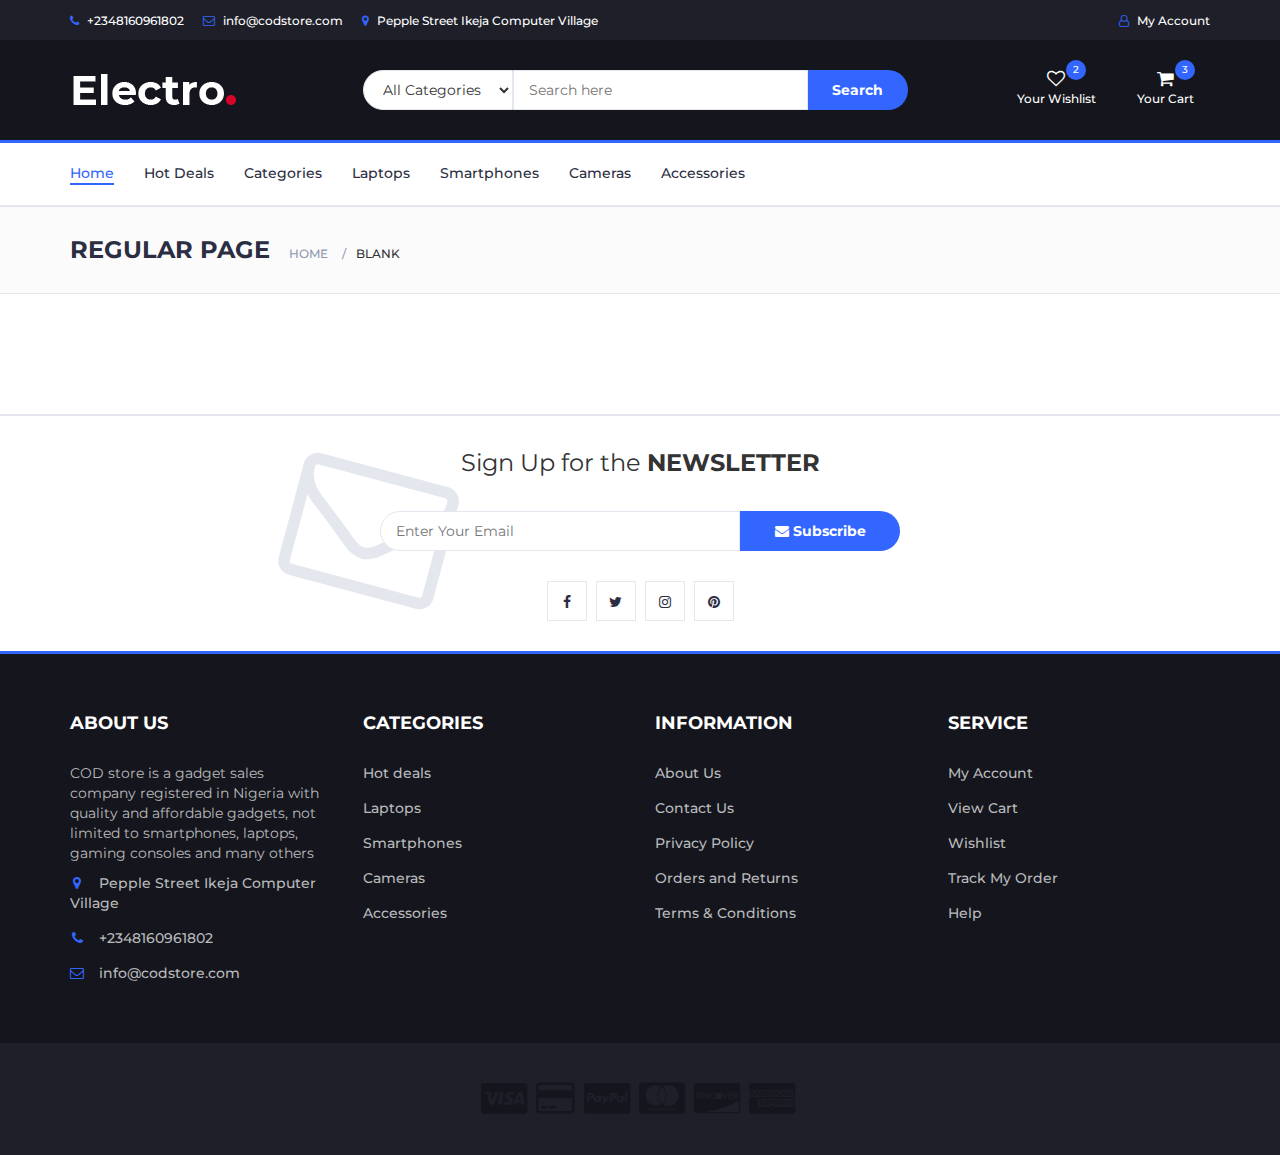
<file: blank.html>
<!DOCTYPE html>
<html lang="en">
	<head>
		<meta charset="utf-8">
		<meta http-equiv="X-UA-Compatible" content="IE=edge">
		<meta name="viewport" content="width=device-width, initial-scale=1">
		 <!-- The above 3 meta tags *must* come first in the head; any other head content must come *after* these tags -->

		<title>COD Store</title>

 		<!-- Google font -->
 		<link href="https://fonts.googleapis.com/css?family=Montserrat:400,500,700" rel="stylesheet">

 		<!-- Bootstrap -->
 		<link type="text/css" rel="stylesheet" href="css/bootstrap.min.css"/>

 		<!-- Slick -->
 		<link type="text/css" rel="stylesheet" href="css/slick.css"/>
 		<link type="text/css" rel="stylesheet" href="css/slick-theme.css"/>

 		<!-- nouislider -->
 		<link type="text/css" rel="stylesheet" href="css/nouislider.min.css"/>

 		<!-- Font Awesome Icon -->
 		<link rel="stylesheet" href="css/font-awesome.min.css">

 		<!-- Custom stlylesheet -->
 		<link type="text/css" rel="stylesheet" href="css/style.css"/>

 		<!-- HTML5 shim and Respond.js for IE8 support of HTML5 elements and media queries -->
 		<!-- WARNING: Respond.js doesn't work if you view the page via file:// -->
 		<!--[if lt IE 9]>
 		  <script src="https://oss.maxcdn.com/html5shiv/3.7.3/html5shiv.min.js"></script>
 		  <script src="https://oss.maxcdn.com/respond/1.4.2/respond.min.js"></script>
 		<![endif]-->

    </head>
	<body>
		<!-- HEADER -->
		<header>
			<!-- TOP HEADER -->
			<div id="top-header">
				<div class="container">
					<ul class="header-links pull-left">
						<li><a href="#"><i class="fa fa-phone"></i> +2348160961802</a></li>
						<li><a href="#"><i class="fa fa-envelope-o"></i> info@codstore.com</a></li>
						<li><a href="#"><i class="fa fa-map-marker"></i> Pepple Street Ikeja Computer Village</a></li>
					</ul>
					<ul class="header-links pull-right">
						<!-- <li><a href="#"><i class="fa fa-dollar"></i># NGN</a></li> -->
						<li><a href="#"><i class="fa fa-user-o"></i> My Account</a></li>
					</ul>
				</div>
			</div>
			<!-- /TOP HEADER -->

			<!-- MAIN HEADER -->
			<div id="header">
				<!-- container -->
				<div class="container">
					<!-- row -->
					<div class="row">
						<!-- LOGO -->
						<div class="col-md-3">
							<div class="header-logo">
								<a href="#" class="logo">
									<img src="./img/logo.png" alt="">
								</a>
							</div>
						</div>
						<!-- /LOGO -->

						<!-- SEARCH BAR -->
						<div class="col-md-6">
							<div class="header-search">
								<form>
									<select class="input-select">
										<option value="0">All Categories</option>
										<option value="1">Used</option>
										<option value="1">Brand New</option>
									</select>
									<input class="input" placeholder="Search here">
									<button class="search-btn">Search</button>
								</form>
							</div>
						</div>
						<!-- /SEARCH BAR -->

						<!-- ACCOUNT -->
						<div class="col-md-3 clearfix">
							<div class="header-ctn">
								<!-- Wishlist -->
								<div>
									<a href="#">
										<i class="fa fa-heart-o"></i>
										<span>Your Wishlist</span>
										<div class="qty">2</div>
									</a>
								</div>
								<!-- /Wishlist -->

								<!-- Cart -->
								<div class="dropdown">
									<a class="dropdown-toggle" data-toggle="dropdown" aria-expanded="true">
										<i class="fa fa-shopping-cart"></i>
										<span>Your Cart</span>
										<div class="qty">3</div>
									</a>
									<div class="cart-dropdown">
										<div class="cart-list">
											<div class="product-widget">
												<div class="product-img">
													<img src="./img/product01.png" alt="">
												</div>
												<div class="product-body">
													<h3 class="product-name"><a href="#">product name goes here</a></h3>
													<h4 class="product-price"><span class="qty">1x</span>#980.00</h4>
												</div>
												<button class="delete"><i class="fa fa-close"></i></button>
											</div>

											<div class="product-widget">
												<div class="product-img">
													<img src="./img/product02.png" alt="">
												</div>
												<div class="product-body">
													<h3 class="product-name"><a href="#">product name goes here</a></h3>
													<h4 class="product-price"><span class="qty">3x</span>#980.00</h4>
												</div>
												<button class="delete"><i class="fa fa-close"></i></button>
											</div>
										</div>
										<div class="cart-summary">
											<small>3 Item(s) selected</small>
											<h5>SUBTOTAL: #2940.00</h5>
										</div>
										<div class="cart-btns">
											<a href="#">View Cart</a>
											<a href="checkout.html">Checkout  <i class="fa fa-arrow-circle-right"></i></a>
										</div>
									</div>
								</div>
								<!-- /Cart -->

								<!-- Menu Toogle -->
								<div class="menu-toggle">
									<a href="#">
										<i class="fa fa-bars"></i>
										<span>Menu</span>
									</a>
								</div>
								<!-- /Menu Toogle -->
							</div>
						</div>
						<!-- /ACCOUNT -->
					</div>
					<!-- row -->
				</div>
				<!-- container -->
			</div>
			<!-- /MAIN HEADER -->
		</header>
		<!-- /HEADER -->

		<!-- NAVIGATION -->
		<nav id="navigation">
			<!-- container -->
			<div class="container">
				<!-- responsive-nav -->
				<div id="responsive-nav">
					<!-- NAV -->
					<ul class="main-nav nav navbar-nav">
						<li class="active"><a href="#">Home</a></li>
						<li><a href="#">Hot Deals</a></li>
						<li><a href="#">Categories</a></li>
						<li><a href="#">Laptops</a></li>
						<li><a href="#">Smartphones</a></li>
						<li><a href="#">Cameras</a></li>
						<li><a href="#">Accessories</a></li>
					</ul>
					<!-- /NAV -->
				</div>
				<!-- /responsive-nav -->
			</div>
			<!-- /container -->
		</nav>
		<!-- /NAVIGATION -->

		<!-- BREADCRUMB -->
		<div id="breadcrumb" class="section">
			<!-- container -->
			<div class="container">
				<!-- row -->
				<div class="row">
					<div class="col-md-12">
						<h3 class="breadcrumb-header">Regular Page</h3>
						<ul class="breadcrumb-tree">
							<li><a href="#">Home</a></li>
							<li class="active">Blank</li>
						</ul>
					</div>
				</div>
				<!-- /row -->
			</div>
			<!-- /container -->
		</div>
		<!-- /BREADCRUMB -->

		<!-- SECTION -->
		<div class="section">
			<!-- container -->
			<div class="container">
				<!-- row -->
				<div class="row">
				</div>
				<!-- /row -->
			</div>
			<!-- /container -->
		</div>
		<!-- /SECTION -->

		<!-- NEWSLETTER -->
		<div id="newsletter" class="section">
			<!-- container -->
			<div class="container">
				<!-- row -->
				<div class="row">
					<div class="col-md-12">
						<div class="newsletter">
							<p>Sign Up for the <strong>NEWSLETTER</strong></p>
							<form>
								<input class="input" type="email" placeholder="Enter Your Email">
								<button class="newsletter-btn"><i class="fa fa-envelope"></i> Subscribe</button>
							</form>
							<ul class="newsletter-follow">
								<li>
									<a href="#"><i class="fa fa-facebook"></i></a>
								</li>
								<li>
									<a href="#"><i class="fa fa-twitter"></i></a>
								</li>
								<li>
									<a href="#"><i class="fa fa-instagram"></i></a>
								</li>
								<li>
									<a href="#"><i class="fa fa-pinterest"></i></a>
								</li>
							</ul>
						</div>
					</div>
				</div>
				<!-- /row -->
			</div>
			<!-- /container -->
		</div>
		<!-- /NEWSLETTER -->

		<!-- FOOTER -->
		<footer id="footer">
			<!-- top footer -->
			<div class="section">
				<!-- container -->
				<div class="container">
					<!-- row -->
					<div class="row">
						<div class="col-md-3 col-xs-6">
							<div class="footer">
								<h3 class="footer-title">About Us</h3>
								<p>COD store is a gadget sales company registered in Nigeria with quality and affordable gadgets, not limited to smartphones, laptops, gaming consoles and many others</p>
								<ul class="footer-links">
									<li><a href="#"><i class="fa fa-map-marker"></i>Pepple Street Ikeja Computer Village</a></li>
									<li><a href="#"><i class="fa fa-phone"></i>+2348160961802</a></li>
									<li><a href="#"><i class="fa fa-envelope-o"></i>info@codstore.com</a></li>
								</ul>
							</div>
						</div>

						<div class="col-md-3 col-xs-6">
							<div class="footer">
								<h3 class="footer-title">Categories</h3>
								<ul class="footer-links">
									<li><a href="#">Hot deals</a></li>
									<li><a href="#">Laptops</a></li>
									<li><a href="#">Smartphones</a></li>
									<li><a href="#">Cameras</a></li>
									<li><a href="#">Accessories</a></li>
								</ul>
							</div>
						</div>

						<div class="clearfix visible-xs"></div>

						<div class="col-md-3 col-xs-6">
							<div class="footer">
								<h3 class="footer-title">Information</h3>
								<ul class="footer-links">
									<li><a href="#">About Us</a></li>
									<li><a href="#">Contact Us</a></li>
									<li><a href="#">Privacy Policy</a></li>
									<li><a href="#">Orders and Returns</a></li>
									<li><a href="#">Terms & Conditions</a></li>
								</ul>
							</div>
						</div>

						<div class="col-md-3 col-xs-6">
							<div class="footer">
								<h3 class="footer-title">Service</h3>
								<ul class="footer-links">
									<li><a href="#">My Account</a></li>
									<li><a href="#">View Cart</a></li>
									<li><a href="#">Wishlist</a></li>
									<li><a href="#">Track My Order</a></li>
									<li><a href="#">Help</a></li>
								</ul>
							</div>
						</div>
					</div>
					<!-- /row -->
				</div>
				<!-- /container -->
			</div>
			<!-- /top footer -->

			<!-- bottom footer -->
			<div id="bottom-footer" class="section">
				<div class="container">
					<!-- row -->
					<div class="row">
						<div class="col-md-12 text-center">
							<ul class="footer-payments">
								<li><a href="#"><i class="fa fa-cc-visa"></i></a></li>
								<li><a href="#"><i class="fa fa-credit-card"></i></a></li>
								<li><a href="#"><i class="fa fa-cc-paypal"></i></a></li>
								<li><a href="#"><i class="fa fa-cc-mastercard"></i></a></li>
								<li><a href="#"><i class="fa fa-cc-discover"></i></a></li>
								<li><a href="#"><i class="fa fa-cc-amex"></i></a></li>
							</ul>
							<!-- <span class="copyright">
								 <a target="_blank" href="https://www.templateshub.net">Templates Hub</a>
							</span> -->
						</div>
					</div>
						<!-- /row -->
				</div>
				<!-- /container -->
			</div>
			<!-- /bottom footer -->
		</footer>
		<!-- /FOOTER -->

		<!-- jQuery Plugins -->
		<script src="js/jquery.min.js"></script>
		<script src="js/bootstrap.min.js"></script>
		<script src="js/slick.min.js"></script>
		<script src="js/nouislider.min.js"></script>
		<script src="js/jquery.zoom.min.js"></script>
		<script src="js/main.js"></script>

	</body>
</html>
</file>
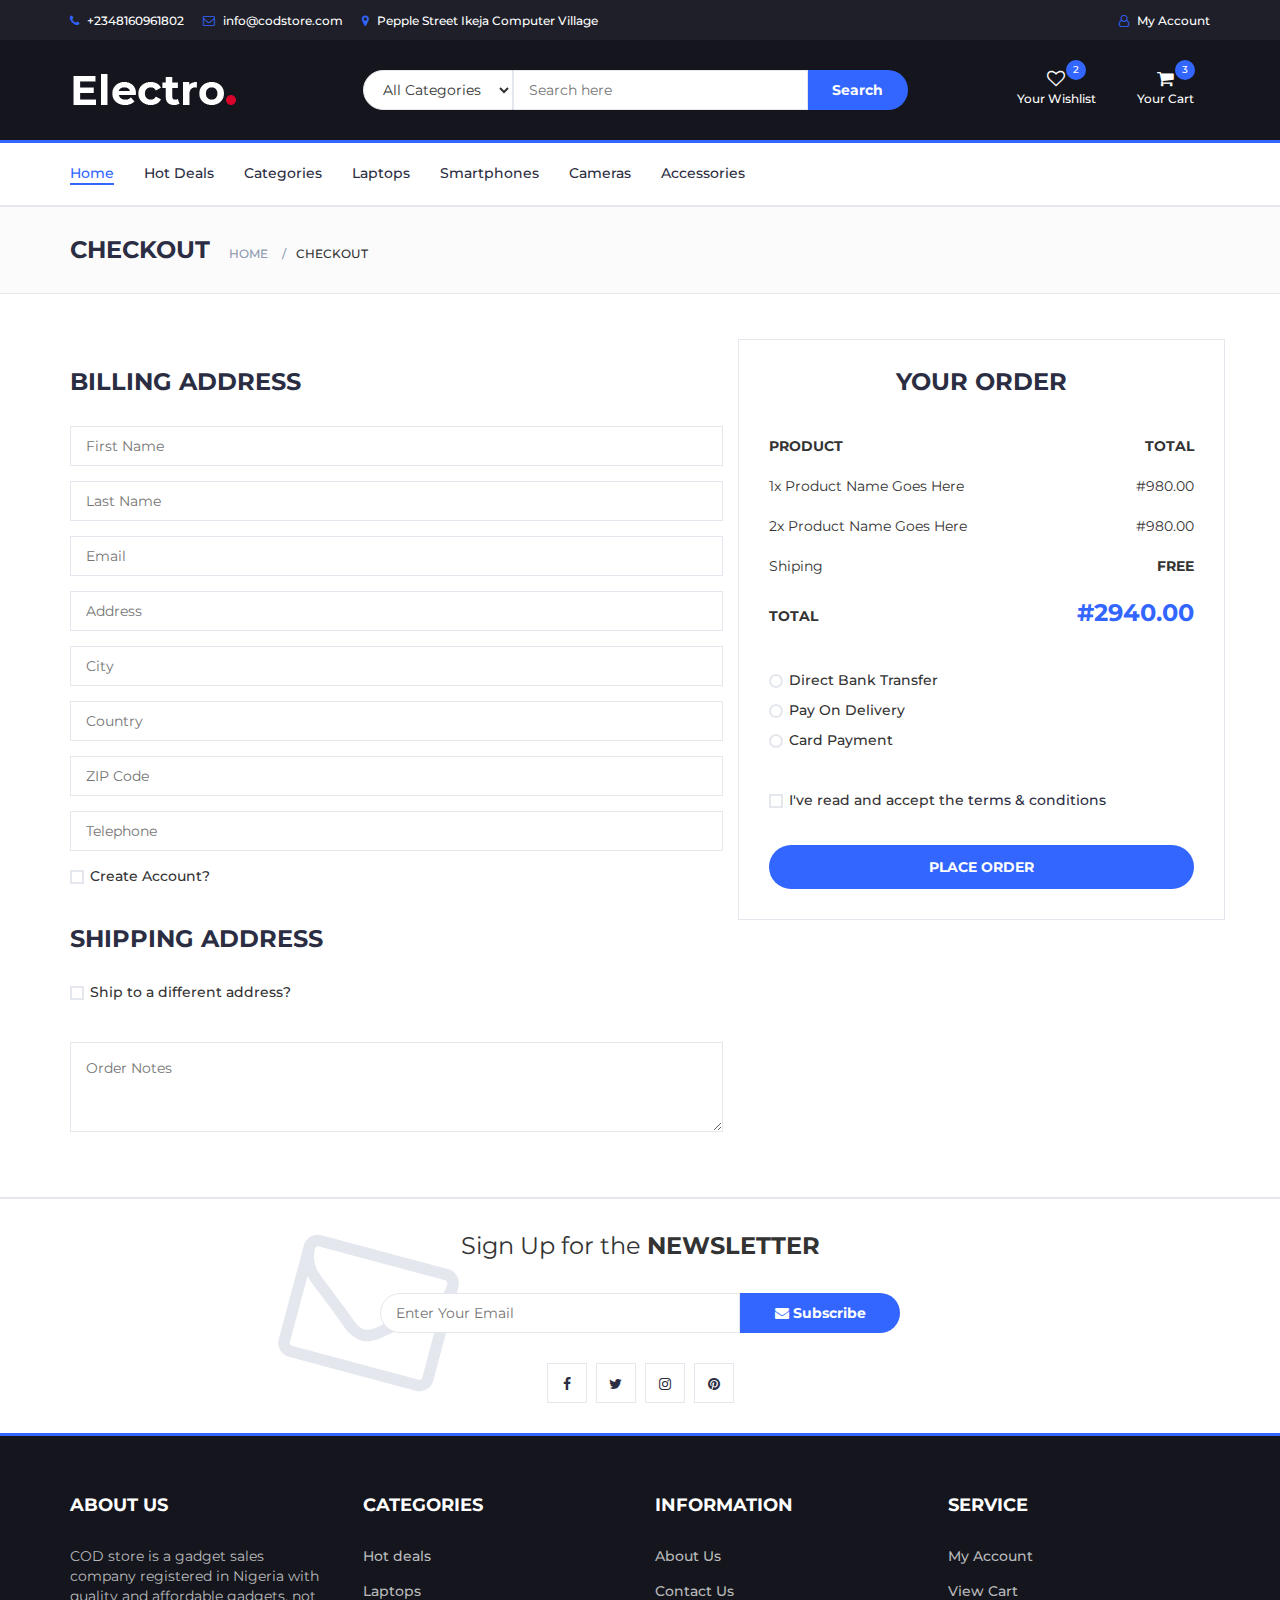
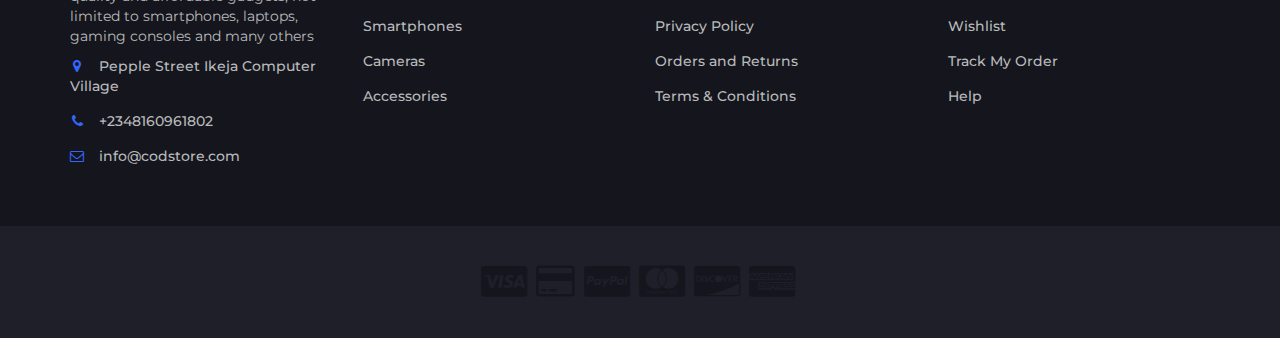
<file: checkout.html>
<!DOCTYPE html>
<html lang="en">
	<head>
		<meta charset="utf-8">
		<meta http-equiv="X-UA-Compatible" content="IE=edge">
		<meta name="viewport" content="width=device-width, initial-scale=1">
		 <!-- The above 3 meta tags *must* come first in the head; any other head content must come *after* these tags -->

		<title>COD Store</title>

 		<!-- Google font -->
 		<link href="https://fonts.googleapis.com/css?family=Montserrat:400,500,700" rel="stylesheet">

 		<!-- Bootstrap -->
 		<link type="text/css" rel="stylesheet" href="css/bootstrap.min.css"/>

 		<!-- Slick -->
 		<link type="text/css" rel="stylesheet" href="css/slick.css"/>
 		<link type="text/css" rel="stylesheet" href="css/slick-theme.css"/>

 		<!-- nouislider -->
 		<link type="text/css" rel="stylesheet" href="css/nouislider.min.css"/>

 		<!-- Font Awesome Icon -->
 		<link rel="stylesheet" href="css/font-awesome.min.css">

 		<!-- Custom stlylesheet -->
 		<link type="text/css" rel="stylesheet" href="css/style.css"/>

		<!-- HTML5 shim and Respond.js for IE8 support of HTML5 elements and media queries -->
		<!-- WARNING: Respond.js doesn't work if you view the page via file:// -->
		<!--[if lt IE 9]>
		  <script src="https://oss.maxcdn.com/html5shiv/3.7.3/html5shiv.min.js"></script>
		  <script src="https://oss.maxcdn.com/respond/1.4.2/respond.min.js"></script>
		<![endif]-->

    </head>
	<body>
		<!-- HEADER -->
		<header>
			<!-- TOP HEADER -->
			<div id="top-header">
				<div class="container">
					<ul class="header-links pull-left">
						<li><a href="#"><i class="fa fa-phone"></i> +2348160961802</a></li>
						<li><a href="#"><i class="fa fa-envelope-o"></i> info@codstore.com</a></li>
						<li><a href="#"><i class="fa fa-map-marker"></i> Pepple Street Ikeja Computer Village</a></li>
					</ul>
					<ul class="header-links pull-right">
						<!-- <li><a href="#"><i class="fa fa-dollar"></i># NGN</a></li> -->
						<li><a href="#"><i class="fa fa-user-o"></i> My Account</a></li>
					</ul>
				</div>
			</div>
			<!-- /TOP HEADER -->

			<!-- MAIN HEADER -->
			<div id="header">
				<!-- container -->
				<div class="container">
					<!-- row -->
					<div class="row">
						<!-- LOGO -->
						<div class="col-md-3">
							<div class="header-logo">
								<a href="#" class="logo">
									<img src="./img/logo.png" alt="">
								</a>
							</div>
						</div>
						<!-- /LOGO -->

						<!-- SEARCH BAR -->
						<div class="col-md-6">
							<div class="header-search">
								<form>
									<select class="input-select">
										<option value="0">All Categories</option>
										<option value="1">Used</option>
										<option value="1">Brand New</option>
									</select>
									<input class="input" placeholder="Search here">
									<button class="search-btn">Search</button>
								</form>
							</div>
						</div>
						<!-- /SEARCH BAR -->

						<!-- ACCOUNT -->
						<div class="col-md-3 clearfix">
							<div class="header-ctn">
								<!-- Wishlist -->
								<div>
									<a href="#">
										<i class="fa fa-heart-o"></i>
										<span>Your Wishlist</span>
										<div class="qty">2</div>
									</a>
								</div>
								<!-- /Wishlist -->

								<!-- Cart -->
								<div class="dropdown">
									<a class="dropdown-toggle" data-toggle="dropdown" aria-expanded="true">
										<i class="fa fa-shopping-cart"></i>
										<span>Your Cart</span>
										<div class="qty">3</div>
									</a>
									<div class="cart-dropdown">
										<div class="cart-list">
											<div class="product-widget">
												<div class="product-img">
													<img src="./img/product01.png" alt="">
												</div>
												<div class="product-body">
													<h3 class="product-name"><a href="#">product name goes here</a></h3>
													<h4 class="product-price"><span class="qty">1x</span>#980.00</h4>
												</div>
												<button class="delete"><i class="fa fa-close"></i></button>
											</div>

											<div class="product-widget">
												<div class="product-img">
													<img src="./img/product02.png" alt="">
												</div>
												<div class="product-body">
													<h3 class="product-name"><a href="#">product name goes here</a></h3>
													<h4 class="product-price"><span class="qty">3x</span>#980.00</h4>
												</div>
												<button class="delete"><i class="fa fa-close"></i></button>
											</div>
										</div>
										<div class="cart-summary">
											<small>3 Item(s) selected</small>
											<h5>SUBTOTAL: #2940.00</h5>
										</div>
										<div class="cart-btns">
											<a href="#">View Cart</a>
											<a href="checkout.html">Checkout  <i class="fa fa-arrow-circle-right"></i></a>
										</div>
									</div>
								</div>
								<!-- /Cart -->

								<!-- Menu Toogle -->
								<div class="menu-toggle">
									<a href="#">
										<i class="fa fa-bars"></i>
										<span>Menu</span>
									</a>
								</div>
								<!-- /Menu Toogle -->
							</div>
						</div>
						<!-- /ACCOUNT -->
					</div>
					<!-- row -->
				</div>
				<!-- container -->
			</div>
			<!-- /MAIN HEADER -->
		</header>
		<!-- /HEADER -->

		<!-- NAVIGATION -->
		<nav id="navigation">
			<!-- container -->
			<div class="container">
				<!-- responsive-nav -->
				<div id="responsive-nav">
					<!-- NAV -->
					<ul class="main-nav nav navbar-nav">
						<li class="active"><a href="#">Home</a></li>
						<li><a href="#">Hot Deals</a></li>
						<li><a href="#">Categories</a></li>
						<li><a href="#">Laptops</a></li>
						<li><a href="#">Smartphones</a></li>
						<li><a href="#">Cameras</a></li>
						<li><a href="#">Accessories</a></li>
					</ul>
					<!-- /NAV -->
				</div>
				<!-- /responsive-nav -->
			</div>
			<!-- /container -->
		</nav>
		<!-- /NAVIGATION -->

		<!-- BREADCRUMB -->
		<div id="breadcrumb" class="section">
			<!-- container -->
			<div class="container">
				<!-- row -->
				<div class="row">
					<div class="col-md-12">
						<h3 class="breadcrumb-header">Checkout</h3>
						<ul class="breadcrumb-tree">
							<li><a href="index.html">Home</a></li>
							<li class="active">Checkout</li>
						</ul>
					</div>
				</div>
				<!-- /row -->
			</div>
			<!-- /container -->
		</div>
		<!-- /BREADCRUMB -->

		<!-- SECTION -->
		<div class="section">
			<!-- container -->
			<div class="container">
				<!-- row -->
				<div class="row">

					<div class="col-md-7">
						<!-- Billing Details -->
						<div class="billing-details">
							<div class="section-title">
								<h3 class="title">Billing address</h3>
							</div>
							<div class="form-group">
								<input class="input" type="text" name="first-name" placeholder="First Name">
							</div>
							<div class="form-group">
								<input class="input" type="text" name="last-name" placeholder="Last Name">
							</div>
							<div class="form-group">
								<input class="input" type="email" name="email" placeholder="Email">
							</div>
							<div class="form-group">
								<input class="input" type="text" name="address" placeholder="Address">
							</div>
							<div class="form-group">
								<input class="input" type="text" name="city" placeholder="City">
							</div>
							<div class="form-group">
								<input class="input" type="text" name="country" placeholder="Country">
							</div>
							<div class="form-group">
								<input class="input" type="text" name="zip-code" placeholder="ZIP Code">
							</div>
							<div class="form-group">
								<input class="input" type="tel" name="tel" placeholder="Telephone">
							</div>
							<div class="form-group">
								<div class="input-checkbox">
									<input type="checkbox" id="create-account">
									<label for="create-account">
										<span></span>
										Create Account?
									</label>
									<div class="caption">
										<p>Lorem ipsum dolor sit amet, consectetur adipisicing elit, sed do eiusmod tempor incididunt.</p>
										<input class="input" type="password" name="password" placeholder="Enter Your Password">
									</div>
								</div>
							</div>
						</div>
						<!-- /Billing Details -->

						<!-- Shiping Details -->
						<div class="shiping-details">
							<div class="section-title">
								<h3 class="title">Shipping address</h3>
							</div>
							<div class="input-checkbox">
								<input type="checkbox" id="shiping-address">
								<label for="shiping-address">
									<span></span>
									Ship to a different address?
								</label>
								<div class="caption">
									<div class="form-group">
										<input class="input" type="text" name="first-name" placeholder="First Name">
									</div>
									<div class="form-group">
										<input class="input" type="text" name="last-name" placeholder="Last Name">
									</div>
									<div class="form-group">
										<input class="input" type="email" name="email" placeholder="Email">
									</div>
									<div class="form-group">
										<input class="input" type="text" name="address" placeholder="Address">
									</div>
									<div class="form-group">
										<input class="input" type="text" name="city" placeholder="City">
									</div>
									<div class="form-group">
										<input class="input" type="text" name="country" placeholder="Country">
									</div>
									<div class="form-group">
										<input class="input" type="text" name="zip-code" placeholder="ZIP Code">
									</div>
									<div class="form-group">
										<input class="input" type="tel" name="tel" placeholder="Telephone">
									</div>
								</div>
							</div>
						</div>
						<!-- /Shiping Details -->

						<!-- Order notes -->
						<div class="order-notes">
							<textarea class="input" placeholder="Order Notes"></textarea>
						</div>
						<!-- /Order notes -->
					</div>

					<!-- Order Details -->
					<div class="col-md-5 order-details">
						<div class="section-title text-center">
							<h3 class="title">Your Order</h3>
						</div>
						<div class="order-summary">
							<div class="order-col">
								<div><strong>PRODUCT</strong></div>
								<div><strong>TOTAL</strong></div>
							</div>
							<div class="order-products">
								<div class="order-col">
									<div>1x Product Name Goes Here</div>
									<div>#980.00</div>
								</div>
								<div class="order-col">
									<div>2x Product Name Goes Here</div>
									<div>#980.00</div>
								</div>
							</div>
							<div class="order-col">
								<div>Shiping</div>
								<div><strong>FREE</strong></div>
							</div>
							<div class="order-col">
								<div><strong>TOTAL</strong></div>
								<div><strong class="order-total">#2940.00</strong></div>
							</div>
						</div>
						<div class="payment-method">
							<div class="input-radio">
								<input type="radio" name="payment" id="payment-1">
								<label for="payment-1">
									<span></span>
									Direct Bank Transfer
								</label>
								<div class="caption">
									<p>FCMB</p>
									<p>LALA TECH</p>
									<p>9668443029</p>
								</div>
							</div>
							<div class="input-radio">
								<input type="radio" name="payment" id="payment-2">
								<label for="payment-2">
									<span></span>
									Pay On Delivery
								</label>
								<div class="caption">
									<p>FCMB</p>
									<p>LALA TECH</p>
									<p>9668443029</p>
								</div>
							</div>
							<div class="input-radio">
								<input type="radio" name="payment" id="payment-3">
								<label for="payment-3">
									<span></span>
									Card Payment
								</label>
								<div class="caption">
									<p>Your card is safe and secure for payment on our platform, as we don't store your card informations, our gateway partners are highly secured</p>
								</div>
							</div>
						</div>
						<div class="input-checkbox">
							<input type="checkbox" id="terms">
							<label for="terms">
								<span></span>
								I've read and accept the <a href="#">terms & conditions</a>
							</label>
						</div>
						<a href="#" class="primary-btn order-submit">Place order</a>
					</div>
					<!-- /Order Details -->
				</div>
				<!-- /row -->
			</div>
			<!-- /container -->
		</div>
		<!-- /SECTION -->

		<!-- NEWSLETTER -->
		<div id="newsletter" class="section">
			<!-- container -->
			<div class="container">
				<!-- row -->
				<div class="row">
					<div class="col-md-12">
						<div class="newsletter">
							<p>Sign Up for the <strong>NEWSLETTER</strong></p>
							<form>
								<input class="input" type="email" placeholder="Enter Your Email">
								<button class="newsletter-btn"><i class="fa fa-envelope"></i> Subscribe</button>
							</form>
							<ul class="newsletter-follow">
								<li>
									<a href="#"><i class="fa fa-facebook"></i></a>
								</li>
								<li>
									<a href="#"><i class="fa fa-twitter"></i></a>
								</li>
								<li>
									<a href="#"><i class="fa fa-instagram"></i></a>
								</li>
								<li>
									<a href="#"><i class="fa fa-pinterest"></i></a>
								</li>
							</ul>
						</div>
					</div>
				</div>
				<!-- /row -->
			</div>
			<!-- /container -->
		</div>
		<!-- /NEWSLETTER -->

		<!-- FOOTER -->
		<footer id="footer">
			<!-- top footer -->
			<div class="section">
				<!-- container -->
				<div class="container">
					<!-- row -->
					<div class="row">
						<div class="col-md-3 col-xs-6">
							<div class="footer">
								<h3 class="footer-title">About Us</h3>
								<p>COD store is a gadget sales company registered in Nigeria with quality and affordable gadgets, not limited to smartphones, laptops, gaming consoles and many others</p>
								<ul class="footer-links">
									<li><a href="#"><i class="fa fa-map-marker"></i>Pepple Street Ikeja Computer Village</a></li>
									<li><a href="#"><i class="fa fa-phone"></i>+2348160961802</a></li>
									<li><a href="#"><i class="fa fa-envelope-o"></i>info@codstore.com</a></li>
								</ul>
							</div>
						</div>

						<div class="col-md-3 col-xs-6">
							<div class="footer">
								<h3 class="footer-title">Categories</h3>
								<ul class="footer-links">
									<li><a href="#">Hot deals</a></li>
									<li><a href="#">Laptops</a></li>
									<li><a href="#">Smartphones</a></li>
									<li><a href="#">Cameras</a></li>
									<li><a href="#">Accessories</a></li>
								</ul>
							</div>
						</div>

						<div class="clearfix visible-xs"></div>

						<div class="col-md-3 col-xs-6">
							<div class="footer">
								<h3 class="footer-title">Information</h3>
								<ul class="footer-links">
									<li><a href="#">About Us</a></li>
									<li><a href="#">Contact Us</a></li>
									<li><a href="#">Privacy Policy</a></li>
									<li><a href="#">Orders and Returns</a></li>
									<li><a href="#">Terms & Conditions</a></li>
								</ul>
							</div>
						</div>

						<div class="col-md-3 col-xs-6">
							<div class="footer">
								<h3 class="footer-title">Service</h3>
								<ul class="footer-links">
									<li><a href="#">My Account</a></li>
									<li><a href="#">View Cart</a></li>
									<li><a href="#">Wishlist</a></li>
									<li><a href="#">Track My Order</a></li>
									<li><a href="#">Help</a></li>
								</ul>
							</div>
						</div>
					</div>
					<!-- /row -->
				</div>
				<!-- /container -->
			</div>
			<!-- /top footer -->

			<!-- bottom footer -->
			<div id="bottom-footer" class="section">
				<div class="container">
					<!-- row -->
					<div class="row">
						<div class="col-md-12 text-center">
							<ul class="footer-payments">
								<li><a href="#"><i class="fa fa-cc-visa"></i></a></li>
								<li><a href="#"><i class="fa fa-credit-card"></i></a></li>
								<li><a href="#"><i class="fa fa-cc-paypal"></i></a></li>
								<li><a href="#"><i class="fa fa-cc-mastercard"></i></a></li>
								<li><a href="#"><i class="fa fa-cc-discover"></i></a></li>
								<li><a href="#"><i class="fa fa-cc-amex"></i></a></li>
							</ul>
							<!-- <span class="copyright">
								 <a target="_blank" href="https://www.templateshub.net">Templates Hub</a>
							</span> -->
						</div>
					</div>
						<!-- /row -->
				</div>
				<!-- /container -->
			</div>
			<!-- /bottom footer -->
		</footer>
		<!-- /FOOTER -->

		<!-- jQuery Plugins -->
		<script src="js/jquery.min.js"></script>
		<script src="js/bootstrap.min.js"></script>
		<script src="js/slick.min.js"></script>
		<script src="js/nouislider.min.js"></script>
		<script src="js/jquery.zoom.min.js"></script>
		<script src="js/main.js"></script>

	</body>
</html>
</file>
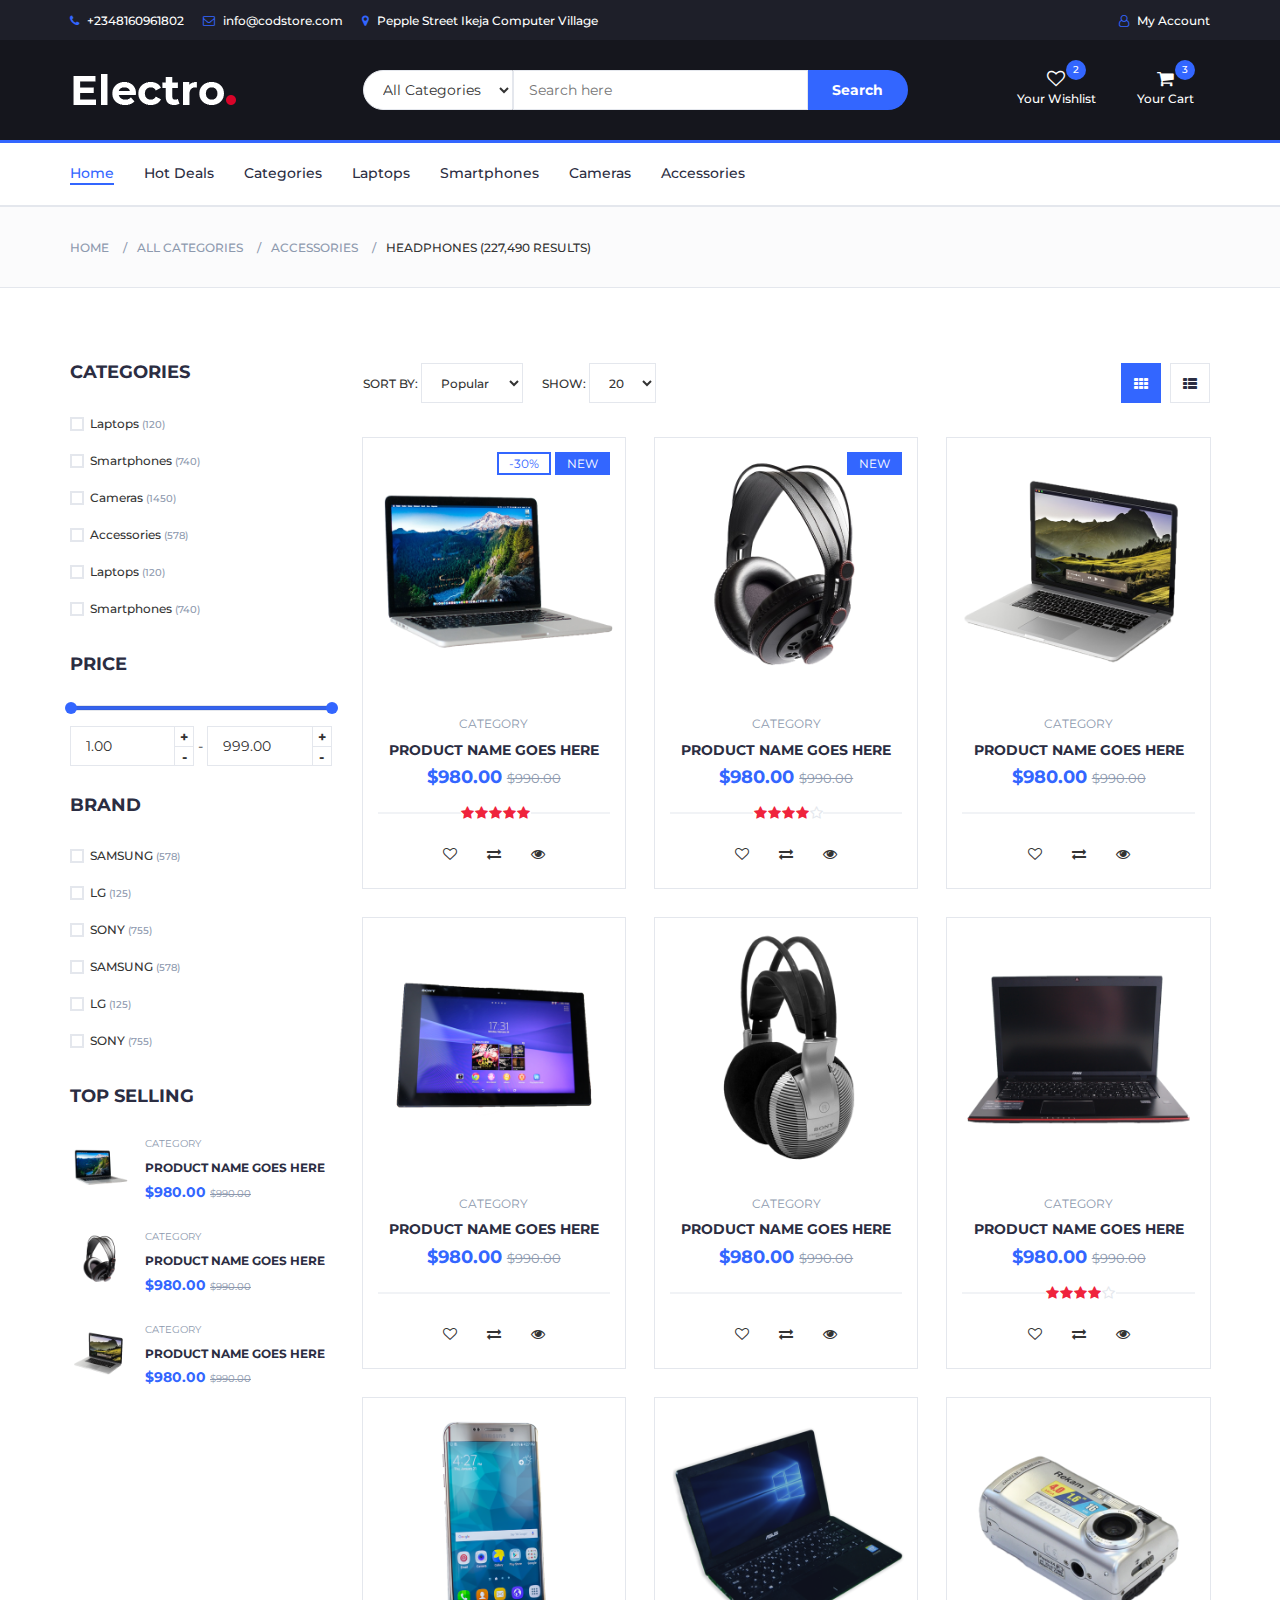
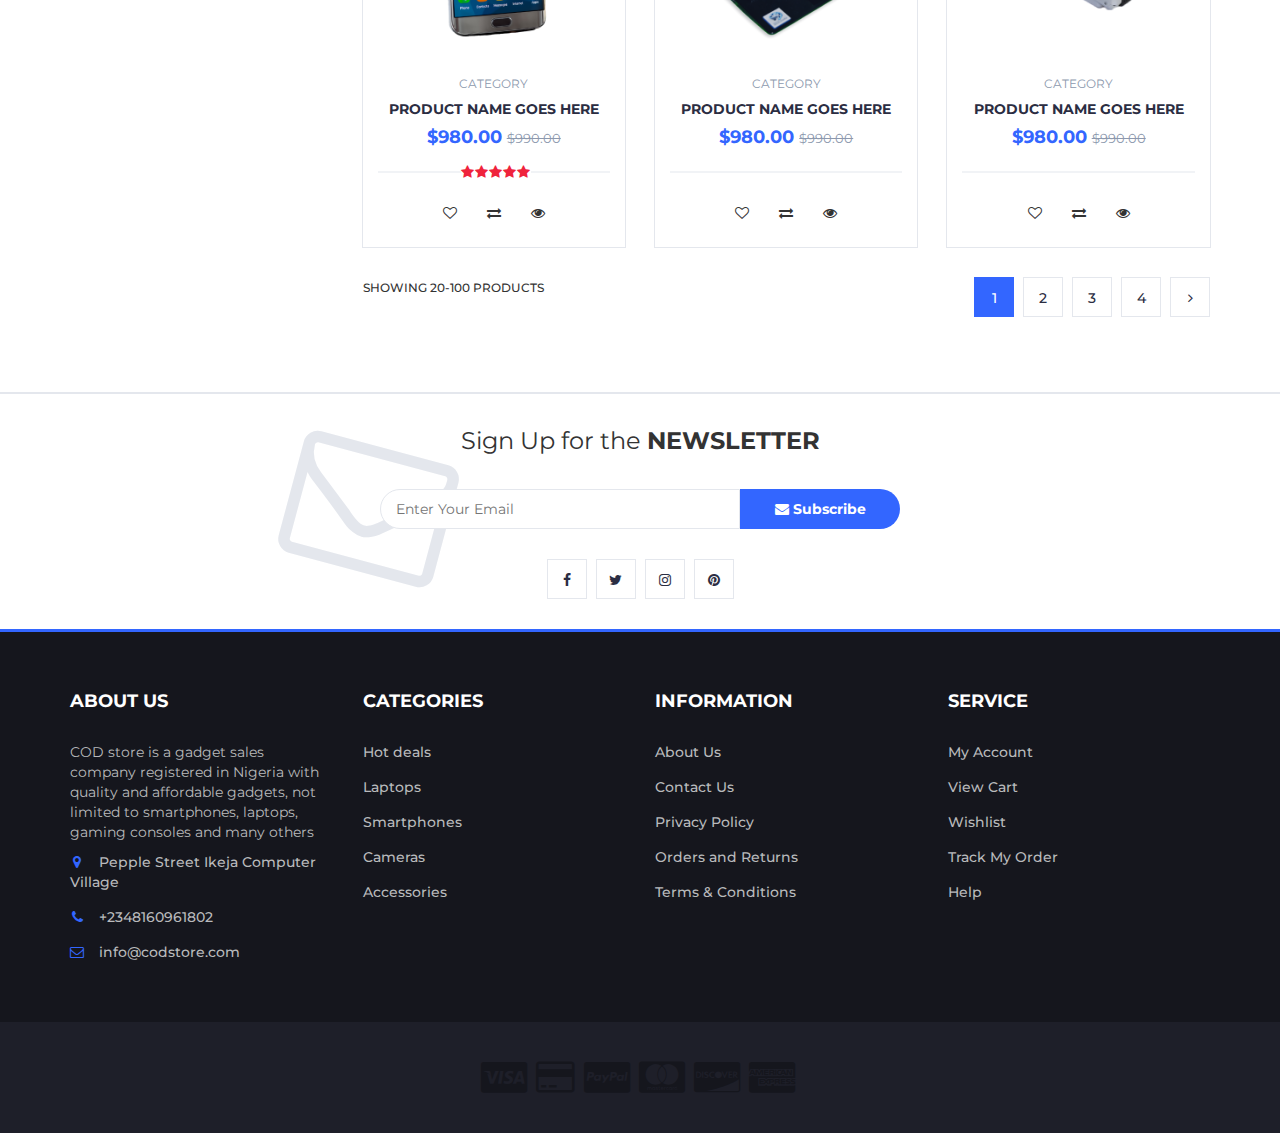
<file: store.html>
<!DOCTYPE html>
<html lang="en">
	<head>
		<meta charset="utf-8">
		<meta http-equiv="X-UA-Compatible" content="IE=edge">
		<meta name="viewport" content="width=device-width, initial-scale=1">
		 <!-- The above 3 meta tags *must* come first in the head; any other head content must come *after* these tags -->

		<title>COD Store</title>

 		<!-- Google font -->
 		<link href="https://fonts.googleapis.com/css?family=Montserrat:400,500,700" rel="stylesheet">

 		<!-- Bootstrap -->
 		<link type="text/css" rel="stylesheet" href="css/bootstrap.min.css"/>

 		<!-- Slick -->
 		<link type="text/css" rel="stylesheet" href="css/slick.css"/>
 		<link type="text/css" rel="stylesheet" href="css/slick-theme.css"/>

 		<!-- nouislider -->
 		<link type="text/css" rel="stylesheet" href="css/nouislider.min.css"/>

 		<!-- Font Awesome Icon -->
 		<link rel="stylesheet" href="css/font-awesome.min.css">

 		<!-- Custom stlylesheet -->
 		<link type="text/css" rel="stylesheet" href="css/style.css"/>

		<!-- HTML5 shim and Respond.js for IE8 support of HTML5 elements and media queries -->
		<!-- WARNING: Respond.js doesn't work if you view the page via file:// -->
		<!--[if lt IE 9]>
		  <script src="https://oss.maxcdn.com/html5shiv/3.7.3/html5shiv.min.js"></script>
		  <script src="https://oss.maxcdn.com/respond/1.4.2/respond.min.js"></script>
		<![endif]-->

    </head>
	<body>
		<!-- HEADER -->
		<header>
			<!-- TOP HEADER -->
			<div id="top-header">
				<div class="container">
					<ul class="header-links pull-left">
						<li><a href="#"><i class="fa fa-phone"></i> +2348160961802</a></li>
						<li><a href="#"><i class="fa fa-envelope-o"></i> info@codstore.com</a></li>
						<li><a href="#"><i class="fa fa-map-marker"></i> Pepple Street Ikeja Computer Village</a></li>
					</ul>
					<ul class="header-links pull-right">
						<!-- <li><a href="#"><i class="fa fa-dollar"></i># NGN</a></li> -->
						<li><a href="#"><i class="fa fa-user-o"></i> My Account</a></li>
					</ul>
				</div>
			</div>
			<!-- /TOP HEADER -->

			<!-- MAIN HEADER -->
			<div id="header">
				<!-- container -->
				<div class="container">
					<!-- row -->
					<div class="row">
						<!-- LOGO -->
						<div class="col-md-3">
							<div class="header-logo">
								<a href="#" class="logo">
									<img src="./img/logo.png" alt="">
								</a>
							</div>
						</div>
						<!-- /LOGO -->

						<!-- SEARCH BAR -->
						<div class="col-md-6">
							<div class="header-search">
								<form>
									<select class="input-select">
										<option value="0">All Categories</option>
										<option value="1">Used</option>
										<option value="1">Brand New</option>
									</select>
									<input class="input" placeholder="Search here">
									<button class="search-btn">Search</button>
								</form>
							</div>
						</div>
						<!-- /SEARCH BAR -->

						<!-- ACCOUNT -->
						<div class="col-md-3 clearfix">
							<div class="header-ctn">
								<!-- Wishlist -->
								<div>
									<a href="#">
										<i class="fa fa-heart-o"></i>
										<span>Your Wishlist</span>
										<div class="qty">2</div>
									</a>
								</div>
								<!-- /Wishlist -->

								<!-- Cart -->
								<div class="dropdown">
									<a class="dropdown-toggle" data-toggle="dropdown" aria-expanded="true">
										<i class="fa fa-shopping-cart"></i>
										<span>Your Cart</span>
										<div class="qty">3</div>
									</a>
									<div class="cart-dropdown">
										<div class="cart-list">
											<div class="product-widget">
												<div class="product-img">
													<img src="./img/product01.png" alt="">
												</div>
												<div class="product-body">
													<h3 class="product-name"><a href="#">product name goes here</a></h3>
													<h4 class="product-price"><span class="qty">1x</span>#980.00</h4>
												</div>
												<button class="delete"><i class="fa fa-close"></i></button>
											</div>

											<div class="product-widget">
												<div class="product-img">
													<img src="./img/product02.png" alt="">
												</div>
												<div class="product-body">
													<h3 class="product-name"><a href="#">product name goes here</a></h3>
													<h4 class="product-price"><span class="qty">3x</span>#980.00</h4>
												</div>
												<button class="delete"><i class="fa fa-close"></i></button>
											</div>
										</div>
										<div class="cart-summary">
											<small>3 Item(s) selected</small>
											<h5>SUBTOTAL: #2940.00</h5>
										</div>
										<div class="cart-btns">
											<a href="#">View Cart</a>
											<a href="checkout.html">Checkout  <i class="fa fa-arrow-circle-right"></i></a>
										</div>
									</div>
								</div>
								<!-- /Cart -->

								<!-- Menu Toogle -->
								<div class="menu-toggle">
									<a href="#">
										<i class="fa fa-bars"></i>
										<span>Menu</span>
									</a>
								</div>
								<!-- /Menu Toogle -->
							</div>
						</div>
						<!-- /ACCOUNT -->
					</div>
					<!-- row -->
				</div>
				<!-- container -->
			</div>
			<!-- /MAIN HEADER -->
		</header>
		<!-- /HEADER -->

		<!-- NAVIGATION -->
		<nav id="navigation">
			<!-- container -->
			<div class="container">
				<!-- responsive-nav -->
				<div id="responsive-nav">
					<!-- NAV -->
					<ul class="main-nav nav navbar-nav">
						<li class="active"><a href="#">Home</a></li>
						<li><a href="#">Hot Deals</a></li>
						<li><a href="#">Categories</a></li>
						<li><a href="#">Laptops</a></li>
						<li><a href="#">Smartphones</a></li>
						<li><a href="#">Cameras</a></li>
						<li><a href="#">Accessories</a></li>
					</ul>
					<!-- /NAV -->
				</div>
				<!-- /responsive-nav -->
			</div>
			<!-- /container -->
		</nav>
		<!-- /NAVIGATION -->

		<!-- BREADCRUMB -->
		<div id="breadcrumb" class="section">
			<!-- container -->
			<div class="container">
				<!-- row -->
				<div class="row">
					<div class="col-md-12">
						<ul class="breadcrumb-tree">
							<li><a href="#">Home</a></li>
							<li><a href="#">All Categories</a></li>
							<li><a href="#">Accessories</a></li>
							<li class="active">Headphones (227,490 Results)</li>
						</ul>
					</div>
				</div>
				<!-- /row -->
			</div>
			<!-- /container -->
		</div>
		<!-- /BREADCRUMB -->

		<!-- SECTION -->
		<div class="section">
			<!-- container -->
			<div class="container">
				<!-- row -->
				<div class="row">
					<!-- ASIDE -->
					<div id="aside" class="col-md-3">
						<!-- aside Widget -->
						<div class="aside">
							<h3 class="aside-title">Categories</h3>
							<div class="checkbox-filter">

								<div class="input-checkbox">
									<input type="checkbox" id="category-1">
									<label for="category-1">
										<span></span>
										Laptops
										<small>(120)</small>
									</label>
								</div>

								<div class="input-checkbox">
									<input type="checkbox" id="category-2">
									<label for="category-2">
										<span></span>
										Smartphones
										<small>(740)</small>
									</label>
								</div>

								<div class="input-checkbox">
									<input type="checkbox" id="category-3">
									<label for="category-3">
										<span></span>
										Cameras
										<small>(1450)</small>
									</label>
								</div>

								<div class="input-checkbox">
									<input type="checkbox" id="category-4">
									<label for="category-4">
										<span></span>
										Accessories
										<small>(578)</small>
									</label>
								</div>

								<div class="input-checkbox">
									<input type="checkbox" id="category-5">
									<label for="category-5">
										<span></span>
										Laptops
										<small>(120)</small>
									</label>
								</div>

								<div class="input-checkbox">
									<input type="checkbox" id="category-6">
									<label for="category-6">
										<span></span>
										Smartphones
										<small>(740)</small>
									</label>
								</div>
							</div>
						</div>
						<!-- /aside Widget -->

						<!-- aside Widget -->
						<div class="aside">
							<h3 class="aside-title">Price</h3>
							<div class="price-filter">
								<div id="price-slider"></div>
								<div class="input-number price-min">
									<input id="price-min" type="number">
									<span class="qty-up">+</span>
									<span class="qty-down">-</span>
								</div>
								<span>-</span>
								<div class="input-number price-max">
									<input id="price-max" type="number">
									<span class="qty-up">+</span>
									<span class="qty-down">-</span>
								</div>
							</div>
						</div>
						<!-- /aside Widget -->

						<!-- aside Widget -->
						<div class="aside">
							<h3 class="aside-title">Brand</h3>
							<div class="checkbox-filter">
								<div class="input-checkbox">
									<input type="checkbox" id="brand-1">
									<label for="brand-1">
										<span></span>
										SAMSUNG
										<small>(578)</small>
									</label>
								</div>
								<div class="input-checkbox">
									<input type="checkbox" id="brand-2">
									<label for="brand-2">
										<span></span>
										LG
										<small>(125)</small>
									</label>
								</div>
								<div class="input-checkbox">
									<input type="checkbox" id="brand-3">
									<label for="brand-3">
										<span></span>
										SONY
										<small>(755)</small>
									</label>
								</div>
								<div class="input-checkbox">
									<input type="checkbox" id="brand-4">
									<label for="brand-4">
										<span></span>
										SAMSUNG
										<small>(578)</small>
									</label>
								</div>
								<div class="input-checkbox">
									<input type="checkbox" id="brand-5">
									<label for="brand-5">
										<span></span>
										LG
										<small>(125)</small>
									</label>
								</div>
								<div class="input-checkbox">
									<input type="checkbox" id="brand-6">
									<label for="brand-6">
										<span></span>
										SONY
										<small>(755)</small>
									</label>
								</div>
							</div>
						</div>
						<!-- /aside Widget -->

						<!-- aside Widget -->
						<div class="aside">
							<h3 class="aside-title">Top selling</h3>
							<div class="product-widget">
								<div class="product-img">
									<img src="./img/product01.png" alt="">
								</div>
								<div class="product-body">
									<p class="product-category">Category</p>
									<h3 class="product-name"><a href="#">product name goes here</a></h3>
									<h4 class="product-price">$980.00 <del class="product-old-price">$990.00</del></h4>
								</div>
							</div>

							<div class="product-widget">
								<div class="product-img">
									<img src="./img/product02.png" alt="">
								</div>
								<div class="product-body">
									<p class="product-category">Category</p>
									<h3 class="product-name"><a href="#">product name goes here</a></h3>
									<h4 class="product-price">$980.00 <del class="product-old-price">$990.00</del></h4>
								</div>
							</div>

							<div class="product-widget">
								<div class="product-img">
									<img src="./img/product03.png" alt="">
								</div>
								<div class="product-body">
									<p class="product-category">Category</p>
									<h3 class="product-name"><a href="#">product name goes here</a></h3>
									<h4 class="product-price">$980.00 <del class="product-old-price">$990.00</del></h4>
								</div>
							</div>
						</div>
						<!-- /aside Widget -->
					</div>
					<!-- /ASIDE -->

					<!-- STORE -->
					<div id="store" class="col-md-9">
						<!-- store top filter -->
						<div class="store-filter clearfix">
							<div class="store-sort">
								<label>
									Sort By:
									<select class="input-select">
										<option value="0">Popular</option>
										<option value="1">Position</option>
									</select>
								</label>

								<label>
									Show:
									<select class="input-select">
										<option value="0">20</option>
										<option value="1">50</option>
									</select>
								</label>
							</div>
							<ul class="store-grid">
								<li class="active"><i class="fa fa-th"></i></li>
								<li><a href="#"><i class="fa fa-th-list"></i></a></li>
							</ul>
						</div>
						<!-- /store top filter -->

						<!-- store products -->
						<div class="row">
							<!-- product -->
							<div class="col-md-4 col-xs-6">
								<div class="product">
									<div class="product-img">
										<img src="./img/product01.png" alt="">
										<div class="product-label">
											<span class="sale">-30%</span>
											<span class="new">NEW</span>
										</div>
									</div>
									<div class="product-body">
										<p class="product-category">Category</p>
										<h3 class="product-name"><a href="#">product name goes here</a></h3>
										<h4 class="product-price">$980.00 <del class="product-old-price">$990.00</del></h4>
										<div class="product-rating">
											<i class="fa fa-star"></i>
											<i class="fa fa-star"></i>
											<i class="fa fa-star"></i>
											<i class="fa fa-star"></i>
											<i class="fa fa-star"></i>
										</div>
										<div class="product-btns">
											<button class="add-to-wishlist"><i class="fa fa-heart-o"></i><span class="tooltipp">add to wishlist</span></button>
											<button class="add-to-compare"><i class="fa fa-exchange"></i><span class="tooltipp">add to compare</span></button>
											<button class="quick-view"><i class="fa fa-eye"></i><span class="tooltipp">quick view</span></button>
										</div>
									</div>
									<div class="add-to-cart">
										<button class="add-to-cart-btn"><i class="fa fa-shopping-cart"></i> add to cart</button>
									</div>
								</div>
							</div>
							<!-- /product -->

							<!-- product -->
							<div class="col-md-4 col-xs-6">
								<div class="product">
									<div class="product-img">
										<img src="./img/product02.png" alt="">
										<div class="product-label">
											<span class="new">NEW</span>
										</div>
									</div>
									<div class="product-body">
										<p class="product-category">Category</p>
										<h3 class="product-name"><a href="#">product name goes here</a></h3>
										<h4 class="product-price">$980.00 <del class="product-old-price">$990.00</del></h4>
										<div class="product-rating">
											<i class="fa fa-star"></i>
											<i class="fa fa-star"></i>
											<i class="fa fa-star"></i>
											<i class="fa fa-star"></i>
											<i class="fa fa-star-o"></i>
										</div>
										<div class="product-btns">
											<button class="add-to-wishlist"><i class="fa fa-heart-o"></i><span class="tooltipp">add to wishlist</span></button>
											<button class="add-to-compare"><i class="fa fa-exchange"></i><span class="tooltipp">add to compare</span></button>
											<button class="quick-view"><i class="fa fa-eye"></i><span class="tooltipp">quick view</span></button>
										</div>
									</div>
									<div class="add-to-cart">
										<button class="add-to-cart-btn"><i class="fa fa-shopping-cart"></i> add to cart</button>
									</div>
								</div>
							</div>
							<!-- /product -->

							<div class="clearfix visible-sm visible-xs"></div>

							<!-- product -->
							<div class="col-md-4 col-xs-6">
								<div class="product">
									<div class="product-img">
										<img src="./img/product03.png" alt="">
									</div>
									<div class="product-body">
										<p class="product-category">Category</p>
										<h3 class="product-name"><a href="#">product name goes here</a></h3>
										<h4 class="product-price">$980.00 <del class="product-old-price">$990.00</del></h4>
										<div class="product-rating">
										</div>
										<div class="product-btns">
											<button class="add-to-wishlist"><i class="fa fa-heart-o"></i><span class="tooltipp">add to wishlist</span></button>
											<button class="add-to-compare"><i class="fa fa-exchange"></i><span class="tooltipp">add to compare</span></button>
											<button class="quick-view"><i class="fa fa-eye"></i><span class="tooltipp">quick view</span></button>
										</div>
									</div>
									<div class="add-to-cart">
										<button class="add-to-cart-btn"><i class="fa fa-shopping-cart"></i> add to cart</button>
									</div>
								</div>
							</div>
							<!-- /product -->

							<div class="clearfix visible-lg visible-md"></div>

							<!-- product -->
							<div class="col-md-4 col-xs-6">
								<div class="product">
									<div class="product-img">
										<img src="./img/product04.png" alt="">
									</div>
									<div class="product-body">
										<p class="product-category">Category</p>
										<h3 class="product-name"><a href="#">product name goes here</a></h3>
										<h4 class="product-price">$980.00 <del class="product-old-price">$990.00</del></h4>
										<div class="product-rating">
										</div>
										<div class="product-btns">
											<button class="add-to-wishlist"><i class="fa fa-heart-o"></i><span class="tooltipp">add to wishlist</span></button>
											<button class="add-to-compare"><i class="fa fa-exchange"></i><span class="tooltipp">add to compare</span></button>
											<button class="quick-view"><i class="fa fa-eye"></i><span class="tooltipp">quick view</span></button>
										</div>
									</div>
									<div class="add-to-cart">
										<button class="add-to-cart-btn"><i class="fa fa-shopping-cart"></i> add to cart</button>
									</div>
								</div>
							</div>
							<!-- /product -->

							<div class="clearfix visible-sm visible-xs"></div>

							<!-- product -->
							<div class="col-md-4 col-xs-6">
								<div class="product">
									<div class="product-img">
										<img src="./img/product05.png" alt="">
									</div>
									<div class="product-body">
										<p class="product-category">Category</p>
										<h3 class="product-name"><a href="#">product name goes here</a></h3>
										<h4 class="product-price">$980.00 <del class="product-old-price">$990.00</del></h4>
										<div class="product-rating">
										</div>
										<div class="product-btns">
											<button class="add-to-wishlist"><i class="fa fa-heart-o"></i><span class="tooltipp">add to wishlist</span></button>
											<button class="add-to-compare"><i class="fa fa-exchange"></i><span class="tooltipp">add to compare</span></button>
											<button class="quick-view"><i class="fa fa-eye"></i><span class="tooltipp">quick view</span></button>
										</div>
									</div>
									<div class="add-to-cart">
										<button class="add-to-cart-btn"><i class="fa fa-shopping-cart"></i> add to cart</button>
									</div>
								</div>
							</div>
							<!-- /product -->

							<!-- product -->
							<div class="col-md-4 col-xs-6">
								<div class="product">
									<div class="product-img">
										<img src="./img/product06.png" alt="">
									</div>
									<div class="product-body">
										<p class="product-category">Category</p>
										<h3 class="product-name"><a href="#">product name goes here</a></h3>
										<h4 class="product-price">$980.00 <del class="product-old-price">$990.00</del></h4>
										<div class="product-rating">
											<i class="fa fa-star"></i>
											<i class="fa fa-star"></i>
											<i class="fa fa-star"></i>
											<i class="fa fa-star"></i>
											<i class="fa fa-star-o"></i>
										</div>
										<div class="product-btns">
											<button class="add-to-wishlist"><i class="fa fa-heart-o"></i><span class="tooltipp">add to wishlist</span></button>
											<button class="add-to-compare"><i class="fa fa-exchange"></i><span class="tooltipp">add to compare</span></button>
											<button class="quick-view"><i class="fa fa-eye"></i><span class="tooltipp">quick view</span></button>
										</div>
									</div>
									<div class="add-to-cart">
										<button class="add-to-cart-btn"><i class="fa fa-shopping-cart"></i> add to cart</button>
									</div>
								</div>
							</div>
							<!-- /product -->

							<div class="clearfix visible-lg visible-md visible-sm visible-xs"></div>

							<!-- product -->
							<div class="col-md-4 col-xs-6">
								<div class="product">
									<div class="product-img">
										<img src="./img/product07.png" alt="">
									</div>
									<div class="product-body">
										<p class="product-category">Category</p>
										<h3 class="product-name"><a href="#">product name goes here</a></h3>
										<h4 class="product-price">$980.00 <del class="product-old-price">$990.00</del></h4>
										<div class="product-rating">
											<i class="fa fa-star"></i>
											<i class="fa fa-star"></i>
											<i class="fa fa-star"></i>
											<i class="fa fa-star"></i>
											<i class="fa fa-star"></i>
										</div>
										<div class="product-btns">
											<button class="add-to-wishlist"><i class="fa fa-heart-o"></i><span class="tooltipp">add to wishlist</span></button>
											<button class="add-to-compare"><i class="fa fa-exchange"></i><span class="tooltipp">add to compare</span></button>
											<button class="quick-view"><i class="fa fa-eye"></i><span class="tooltipp">quick view</span></button>
										</div>
									</div>
									<div class="add-to-cart">
										<button class="add-to-cart-btn"><i class="fa fa-shopping-cart"></i> add to cart</button>
									</div>
								</div>
							</div>
							<!-- /product -->

							<!-- product -->
							<div class="col-md-4 col-xs-6">
								<div class="product">
									<div class="product-img">
										<img src="./img/product08.png" alt="">
									</div>
									<div class="product-body">
										<p class="product-category">Category</p>
										<h3 class="product-name"><a href="#">product name goes here</a></h3>
										<h4 class="product-price">$980.00 <del class="product-old-price">$990.00</del></h4>
										<div class="product-rating">
										</div>
										<div class="product-btns">
											<button class="add-to-wishlist"><i class="fa fa-heart-o"></i><span class="tooltipp">add to wishlist</span></button>
											<button class="add-to-compare"><i class="fa fa-exchange"></i><span class="tooltipp">add to compare</span></button>
											<button class="quick-view"><i class="fa fa-eye"></i><span class="tooltipp">quick view</span></button>
										</div>
									</div>
									<div class="add-to-cart">
										<button class="add-to-cart-btn"><i class="fa fa-shopping-cart"></i> add to cart</button>
									</div>
								</div>
							</div>
							<!-- /product -->

							<div class="clearfix visible-sm visible-xs"></div>

							<!-- product -->
							<div class="col-md-4 col-xs-6">
								<div class="product">
									<div class="product-img">
										<img src="./img/product09.png" alt="">
									</div>
									<div class="product-body">
										<p class="product-category">Category</p>
										<h3 class="product-name"><a href="#">product name goes here</a></h3>
										<h4 class="product-price">$980.00 <del class="product-old-price">$990.00</del></h4>
										<div class="product-rating">
										</div>
										<div class="product-btns">
											<button class="add-to-wishlist"><i class="fa fa-heart-o"></i><span class="tooltipp">add to wishlist</span></button>
											<button class="add-to-compare"><i class="fa fa-exchange"></i><span class="tooltipp">add to compare</span></button>
											<button class="quick-view"><i class="fa fa-eye"></i><span class="tooltipp">quick view</span></button>
										</div>
									</div>
									<div class="add-to-cart">
										<button class="add-to-cart-btn"><i class="fa fa-shopping-cart"></i> add to cart</button>
									</div>
								</div>
							</div>
							<!-- /product -->
						</div>
						<!-- /store products -->

						<!-- store bottom filter -->
						<div class="store-filter clearfix">
							<span class="store-qty">Showing 20-100 products</span>
							<ul class="store-pagination">
								<li class="active">1</li>
								<li><a href="#">2</a></li>
								<li><a href="#">3</a></li>
								<li><a href="#">4</a></li>
								<li><a href="#"><i class="fa fa-angle-right"></i></a></li>
							</ul>
						</div>
						<!-- /store bottom filter -->
					</div>
					<!-- /STORE -->
				</div>
				<!-- /row -->
			</div>
			<!-- /container -->
		</div>
		<!-- /SECTION -->

		<!-- NEWSLETTER -->
		<div id="newsletter" class="section">
			<!-- container -->
			<div class="container">
				<!-- row -->
				<div class="row">
					<div class="col-md-12">
						<div class="newsletter">
							<p>Sign Up for the <strong>NEWSLETTER</strong></p>
							<form>
								<input class="input" type="email" placeholder="Enter Your Email">
								<button class="newsletter-btn"><i class="fa fa-envelope"></i> Subscribe</button>
							</form>
							<ul class="newsletter-follow">
								<li>
									<a href="#"><i class="fa fa-facebook"></i></a>
								</li>
								<li>
									<a href="#"><i class="fa fa-twitter"></i></a>
								</li>
								<li>
									<a href="#"><i class="fa fa-instagram"></i></a>
								</li>
								<li>
									<a href="#"><i class="fa fa-pinterest"></i></a>
								</li>
							</ul>
						</div>
					</div>
				</div>
				<!-- /row -->
			</div>
			<!-- /container -->
		</div>
		<!-- /NEWSLETTER -->

		<!-- FOOTER -->
		<footer id="footer">
			<!-- top footer -->
			<div class="section">
				<!-- container -->
				<div class="container">
					<!-- row -->
					<div class="row">
						<div class="col-md-3 col-xs-6">
							<div class="footer">
								<h3 class="footer-title">About Us</h3>
								<p>COD store is a gadget sales company registered in Nigeria with quality and affordable gadgets, not limited to smartphones, laptops, gaming consoles and many others</p>
								<ul class="footer-links">
									<li><a href="#"><i class="fa fa-map-marker"></i>Pepple Street Ikeja Computer Village</a></li>
									<li><a href="#"><i class="fa fa-phone"></i>+2348160961802</a></li>
									<li><a href="#"><i class="fa fa-envelope-o"></i>info@codstore.com</a></li>
								</ul>
							</div>
						</div>

						<div class="col-md-3 col-xs-6">
							<div class="footer">
								<h3 class="footer-title">Categories</h3>
								<ul class="footer-links">
									<li><a href="#">Hot deals</a></li>
									<li><a href="#">Laptops</a></li>
									<li><a href="#">Smartphones</a></li>
									<li><a href="#">Cameras</a></li>
									<li><a href="#">Accessories</a></li>
								</ul>
							</div>
						</div>

						<div class="clearfix visible-xs"></div>

						<div class="col-md-3 col-xs-6">
							<div class="footer">
								<h3 class="footer-title">Information</h3>
								<ul class="footer-links">
									<li><a href="#">About Us</a></li>
									<li><a href="#">Contact Us</a></li>
									<li><a href="#">Privacy Policy</a></li>
									<li><a href="#">Orders and Returns</a></li>
									<li><a href="#">Terms & Conditions</a></li>
								</ul>
							</div>
						</div>

						<div class="col-md-3 col-xs-6">
							<div class="footer">
								<h3 class="footer-title">Service</h3>
								<ul class="footer-links">
									<li><a href="#">My Account</a></li>
									<li><a href="#">View Cart</a></li>
									<li><a href="#">Wishlist</a></li>
									<li><a href="#">Track My Order</a></li>
									<li><a href="#">Help</a></li>
								</ul>
							</div>
						</div>
					</div>
					<!-- /row -->
				</div>
				<!-- /container -->
			</div>
			<!-- /top footer -->

			<!-- bottom footer -->
			<div id="bottom-footer" class="section">
				<div class="container">
					<!-- row -->
					<div class="row">
						<div class="col-md-12 text-center">
							<ul class="footer-payments">
								<li><a href="#"><i class="fa fa-cc-visa"></i></a></li>
								<li><a href="#"><i class="fa fa-credit-card"></i></a></li>
								<li><a href="#"><i class="fa fa-cc-paypal"></i></a></li>
								<li><a href="#"><i class="fa fa-cc-mastercard"></i></a></li>
								<li><a href="#"><i class="fa fa-cc-discover"></i></a></li>
								<li><a href="#"><i class="fa fa-cc-amex"></i></a></li>
							</ul>
							<!-- <span class="copyright">
								 <a target="_blank" href="https://www.templateshub.net">Templates Hub</a>
							</span> -->
						</div>
					</div>
						<!-- /row -->
				</div>
				<!-- /container -->
			</div>
			<!-- /bottom footer -->
		</footer>
		<!-- /FOOTER -->

		<!-- jQuery Plugins -->
		<script src="js/jquery.min.js"></script>
		<script src="js/bootstrap.min.js"></script>
		<script src="js/slick.min.js"></script>
		<script src="js/nouislider.min.js"></script>
		<script src="js/jquery.zoom.min.js"></script>
		<script src="js/main.js"></script>

	</body>
</html>
</file>
<file: css/style.css>
/*
Template Name: COD Store
Author: yaminncco

Colors:
	Body 		: #333
	Headers 	: #2B2D42
	Primary 	: #3366ff
	Dark 		: #15161D ##1E1F29
	Grey 		: #E4E7ED #FBFBFC #8D99AE #B9BABC

Fonts: Montserrat

Table OF Contents
------------------------------------
1 > GENERAL
------ Typography
------ Buttons
------ Inputs
------ Sections
------ Breadcrumb
2 > HEADER
------ Top header
------ Logo
------ Search
------ Cart
3 > NAVIGATION
------ Main nav
------ Responsive Nav
4 > CATEGORY SHOP
5 > HOT DEAL
6 > PRODUCT
------ Product
------ Widget product
------ Product slick
7 > STORE PAGE
------ Aside
------ Store
8 > PRODUCT DETAILS PAGE
------ Product view
------ Product details
------ Product tab
9 > CHECKOUT PAGE
10 > NEWSLETTER
11 > FOOTER
11 > SLICK STYLE
12 > RESPONSIVE
------------------------------------*/

/*=========================================================
	01 -> GENERAL
===========================================================*/

/*----------------------------*\
	Typography
\*----------------------------*/

body {
  font-family: 'Montserrat', sans-serif;
  font-weight: 400;
  color: #333;
}

h1, h2, h3, h4, h5, h6 {
  color: #2B2D42;
  font-weight: 700;
  margin: 0 0 10px;
}

a {
  color: #2B2D42;
  font-weight: 500;
  -webkit-transition: 0.2s color;
  transition: 0.2s color;
}

a:hover, a:focus {
  color: #3366ff;
  text-decoration: none;
  outline: none;
}

ul, ol {
  margin: 0;
  padding: 0;
  list-style: none
}

/*----------------------------*\
	Buttons
\*----------------------------*/

.primary-btn {
  display: inline-block;
  padding: 12px 30px;
  background-color: #3366ff;
  border: none;
  border-radius: 40px;
  color: #FFF;
  text-transform: uppercase;
  font-weight: 700;
  text-align: center;
  -webkit-transition: 0.2s all;
  transition: 0.2s all;
}

.primary-btn:hover, .primary-btn:focus {
  opacity: 0.9;
  color: #FFF;
}

/*----------------------------*\
	Inputs
\*----------------------------*/

/*-- Text input --*/

.input {
  height: 40px;
  padding: 0px 15px;
  border: 1px solid #E4E7ED;
  background-color: #FFF;
  width: 100%;
}

textarea.input {
  padding: 15px;
  min-height: 90px;
}

/*-- Number input --*/

.input-number {
  position: relative;
}

.input-number input[type="number"]::-webkit-inner-spin-button, .input-number input[type="number"]::-webkit-outer-spin-button {
  -webkit-appearance: none;
  margin: 0;
}

.input-number input[type="number"] {
  -moz-appearance: textfield;
  height: 40px;
  width: 100%;
  border: 1px solid #E4E7ED;
  background-color: #FFF;
  padding: 0px 35px 0px 15px;
}

.input-number .qty-up, .input-number .qty-down {
  position: absolute;
  display: block;
  width: 20px;
  height: 20px;
  border: 1px solid #E4E7ED;
  background-color: #FFF;
  text-align: center;
  font-weight: 700;
  cursor: pointer;
  -webkit-user-select: none;
  -moz-user-select: none;
  -ms-user-select: none;
  user-select: none;
}

.input-number .qty-up {
  right: 0;
  top: 0;
  border-bottom: 0px;
}

.input-number .qty-down {
  right: 0;
  bottom: 0;
}

.input-number .qty-up:hover, .input-number .qty-down:hover {
  background-color: #E4E7ED;
  color: #3366ff;
}

/*-- Select input --*/

.input-select {
  padding: 0px 15px;
  background: #FFF;
  border: 1px solid #E4E7ED;
  height: 40px;
}

/*-- checkbox & radio input --*/

.input-radio, .input-checkbox {
  position: relative;
  display: block;
}

.input-radio input[type="radio"]:not(:checked), .input-radio input[type="radio"]:checked, .input-checkbox input[type="checkbox"]:not(:checked), .input-checkbox input[type="checkbox"]:checked {
  position: absolute;
  margin-left: -9999px;
  visibility: hidden;
}

.input-radio label, .input-checkbox label {
  font-weight: 500;
  min-height: 20px;
  padding-left: 20px;
  margin-bottom: 5px;
  cursor: pointer;
}

.input-radio input[type="radio"]+label span, .input-checkbox input[type="checkbox"]+label span {
  position: absolute;
  left: 0px;
  top: 4px;
  width: 14px;
  height: 14px;
  border: 2px solid #E4E7ED;
  background: #FFF;
}

.input-radio input[type="radio"]+label span {
  border-radius: 50%;
}

.input-radio input[type="radio"]+label span:after {
  content: "";
  position: absolute;
  left: 50%;
  top: 50%;
  -webkit-transform: translate(-50%, -50%) scale(0);
  -ms-transform: translate(-50%, -50%) scale(0);
  transform: translate(-50%, -50%) scale(0);
  background-color: #FFF;
  width: 4px;
  height: 4px;
  border-radius: 50%;
  opacity: 0;
  -webkit-transition: all 0.2s;
  transition: all 0.2s;
}

.input-checkbox input[type="checkbox"]+label span:after {
  content: '✔';
  position: absolute;
  top: -2px;
  left: 1px;
  font-size: 10px;
  color: #FFF;
  opacity: 0;
  -webkit-transform: scale(0);
  -ms-transform: scale(0);
  transform: scale(0);
  -webkit-transition: all 0.2s;
  transition: all 0.2s;
}

.input-radio input[type="radio"]:checked+label span, .input-checkbox input[type="checkbox"]:checked+label span {
  background-color: #3366ff;
  border-color: #3366ff;
}

.input-radio input[type="radio"]:checked+label span:after {
  opacity: 1;
  -webkit-transform: translate(-50%, -50%) scale(1);
  -ms-transform: translate(-50%, -50%) scale(1);
  transform: translate(-50%, -50%) scale(1);
}

.input-checkbox input[type="checkbox"]:checked+label span:after {
  opacity: 1;
  -webkit-transform: scale(1);
  -ms-transform: scale(1);
  transform: scale(1);
}

.input-radio .caption, .input-checkbox .caption {
  margin-top: 5px;
  max-height: 0;
  overflow: hidden;
  -webkit-transition: 0.3s max-height;
  transition: 0.3s max-height;
}

.input-radio input[type="radio"]:checked~.caption, .input-checkbox input[type="checkbox"]:checked~.caption {
  max-height: 800px;
}

/*----------------------------*\
	Section
\*----------------------------*/

.section {
  padding-top: 30px;
  padding-bottom: 30px;
}

.section-title {
  position: relative;
  margin-bottom: 30px;
  margin-top: 15px;
}

.section-title .title {
  display: inline-block;
  text-transform: uppercase;
  margin: 0px;
}

.section-title .section-nav {
  float: right;
}

.section-title .section-nav .section-tab-nav {
  display: inline-block;
}

.section-tab-nav li {
  display: inline-block;
  margin-right: 15px;
}

.section-tab-nav li:last-child {
  margin-right: 0px;
}

.section-tab-nav li a {
  font-weight: 700;
  color: #8D99AE;
}

.section-tab-nav li a:after {
  content: "";
  display: block;
  width: 0%;
  height: 2px;
  background-color: #3366ff;
  -webkit-transition: 0.2s all;
  transition: 0.2s all;
}

.section-tab-nav li.active a {
  color: #3366ff;
}

.section-tab-nav li a:hover:after, .section-tab-nav li a:focus:after, .section-tab-nav li.active a:after {
  width: 100%;
}

.section-title .section-nav .products-slick-nav {
  top: 0px;
  right: 0px;
}

/*----------------------------*\
	Breadcrumb
\*----------------------------*/

#breadcrumb {
  padding: 30px 0px;
  background: #FBFBFC;
  border-bottom: 1px solid #E4E7ED;
  margin-bottom: 30px;
}

#breadcrumb .breadcrumb-header {
  display: inline-block;
  margin-top: 0px;
  margin-bottom: 0px;
  margin-right: 15px;
  text-transform: uppercase;
}

#breadcrumb .breadcrumb-tree {
  display: inline-block;
}

#breadcrumb .breadcrumb-tree li {
  display: inline-block;
  font-size: 12px;
  font-weight: 500;
  text-transform: uppercase;
}

#breadcrumb .breadcrumb-tree li+li {
  margin-left: 10px;
}

#breadcrumb .breadcrumb-tree li+li:before {
  content: '/';
  display: inline-block;
  color: #8D99AE;
  margin-right: 10px;
}

#breadcrumb .breadcrumb-tree li a {
  color: #8D99AE;
}

#breadcrumb .breadcrumb-tree li a:hover {
  color: #3366ff;
}

/*=========================================================
	02 -> HEADER
===========================================================*/

/*----------------------------*\
	Top header
\*----------------------------*/

#top-header {
  padding-top: 10px;
  padding-bottom: 10px;
  background-color: #1E1F29;
}

.header-links li {
  display: inline-block;
  margin-right: 15px;
  font-size: 12px;
}

.header-links li:last-child {
  margin-right: 0px;
}

.header-links li a {
  color: #FFF;
}

.header-links li a:hover {
  color: #3366ff;
}

.header-links li i {
  color: #3366ff;
  margin-right: 5px;
}

/*----------------------------*\
	Logo
\*----------------------------*/

#header {
  padding-top: 15px;
  padding-bottom: 15px;
  background-color: #15161D;
}

.header-logo {
  float: left;
}

.header-logo .logo img {
  display: block;
}

/*----------------------------*\
	Search
\*----------------------------*/

.header-search {
  padding: 15px 0px;
}

.header-search form {
  position: relative;
}

.header-search form .input-select {
  margin-right: -4px;
  border-radius: 40px 0px 0px 40px;
}

.header-search form .input {
  width: calc(100% - 260px);
  margin-right: -4px;
}

.header-search form .search-btn {
  height: 40px;
  width: 100px;
  background: #3366ff;
  color: #FFF;
  font-weight: 700;
  border: none;
  border-radius: 0px 40px 40px 0px;
}

/*----------------------------*\
	Cart
\*----------------------------*/

.header-ctn {
  float: right;
  padding: 15px 0px;
}

.header-ctn>div {
  display: inline-block;
}

.header-ctn>div+div {
  margin-left: 15px;
}

.header-ctn>div>a {
  display: block;
  position: relative;
  width: 90px;
  text-align: center;
  color: #FFF;
}

.header-ctn>div>a>i {
  display: block;
  font-size: 18px;
}

.header-ctn>div>a>span {
  font-size: 12px;
}

.header-ctn>div>a>.qty {
  position: absolute;
  right: 15px;
  top: -10px;
  width: 20px;
  height: 20px;
  line-height: 20px;
  text-align: center;
  border-radius: 50%;
  font-size: 10px;
  color: #FFF;
  background-color: #3366ff;
}

.header-ctn .menu-toggle {
  display: none;
}

.cart-dropdown {
  position: absolute;
  width: 300px;
  background: #FFF;
  padding: 15px;
  -webkit-box-shadow: 0px 0px 0px 2px #E4E7ED;
  box-shadow: 0px 0px 0px 2px #E4E7ED;
  z-index: 99;
  right: 0;
  opacity: 0;
  visibility: hidden;
}

.dropdown.open>.cart-dropdown {
  opacity: 1;
  visibility: visible;
}

.cart-dropdown .cart-list {
  max-height: 180px;
  overflow-y: scroll;
  margin-bottom: 15px;
}

.cart-dropdown .cart-list .product-widget {
  padding: 0px;
  -webkit-box-shadow: none;
  box-shadow: none;
}

.cart-dropdown .cart-list .product-widget:last-child {
  margin-bottom: 0px;
}

.cart-dropdown .cart-list .product-widget .product-img {
  left: 0px;
  top: 0px;
}

.cart-dropdown .cart-list .product-widget .product-body .product-price {
  color: #2B2D42;
}

.cart-dropdown .cart-btns {
  margin: 0px -17px -17px;
}

.cart-dropdown .cart-btns>a {
  display: inline-block;
  width: calc(50% - 0px);
  padding: 12px;
  background-color: #3366ff;
  color: #FFF;
  text-align: center;
  font-weight: 700;
  -webkit-transition: 0.2s all;
  transition: 0.2s all;
}

.cart-dropdown .cart-btns>a:first-child {
  margin-right: -4px;
  background-color: #1e1f29;
}

.cart-dropdown .cart-btns>a:hover {
  opacity: 0.9;
}

.cart-dropdown .cart-summary {
  border-top: 1px solid #E4E7ED;
  padding-top: 15px;
  padding-bottom: 15px;
}

/*=========================================================
	03 -> Navigation
===========================================================*/

#navigation {
  background: #FFF;
  border-bottom: 2px solid #E4E7ED;
  border-top: 3px solid #3366ff;
}

/*----------------------------*\
	Main nav
\*----------------------------*/

.main-nav>li+li {
  margin-left: 30px
}

.main-nav>li>a {
  padding: 20px 0px;
}

.main-nav>li>a:hover, .main-nav>li>a:focus, .main-nav>li.active>a {
  color: #3366ff;
  background-color: transparent;
}

.main-nav>li>a:after {
  content: "";
  display: block;
  width: 0%;
  height: 2px;
  background-color: #3366ff;
  -webkit-transition: 0.2s all;
  transition: 0.2s all;
}

.main-nav>li>a:hover:after, .main-nav>li>a:focus:after, .main-nav>li.active>a:after {
  width: 100%;
}

.header-ctn li.nav-toggle {
  display: none;
}

/*----------------------------*\
	responsive nav
\*----------------------------*/

@media only screen and (max-width: 991px) {
  .header-ctn .menu-toggle {
    display: inline-block;
  }
  #responsive-nav {
    position: fixed;
    left: 0;
    top: 0;
    background: #15161D;
    height: 100vh;
    max-width: 250px;
    width: 0%;
    overflow: hidden;
    z-index: 22;
    padding-top: 60px;
    -webkit-transform: translateX(-100%);
    -ms-transform: translateX(-100%);
    transform: translateX(-100%);
    -webkit-transition: 0.2s all;
    transition: 0.2s all;
  }
  #responsive-nav.active {
    -webkit-transform: translateX(0%);
    -ms-transform: translateX(0%);
    transform: translateX(0%);
    width: 100%;
  }
  .main-nav {
    margin: 0px;
    float: none;
  }
  .main-nav>li {
    display: block;
    float: none;
  }
  .main-nav>li+li {
    margin-left: 0px;
  }
  .main-nav>li>a {
    padding: 15px;
    color: #FFF;
  }
}

/*=========================================================
	04 -> CATEGORY SHOP
===========================================================*/

.shop {
  position: relative;
  overflow: hidden;
  margin: 15px 0px;
}

.shop:before {
  content: "";
  position: absolute;
  top: 0;
  bottom: 0;
  left: 0px;
  width: 60%;
  background: #3366ff;
  opacity: 0.9;
  -webkit-transform: skewX(-45deg);
  -ms-transform: skewX(-45deg);
  transform: skewX(-45deg);
}

.shop:after {
  content: "";
  position: absolute;
  top: 0;
  bottom: 0;
  left: 1px;
  width: 100%;
  background: #3366ff;
  opacity: 0.9;
  -webkit-transform: skewX(-45deg) translateX(-100%);
  -ms-transform: skewX(-45deg) translateX(-100%);
  transform: skewX(-45deg) translateX(-100%);
}

.shop .shop-img {
  position: relative;
  background-color: #E4E7ED;
  z-index: -1;
}

.shop .shop-img>img {
  width: 100%;
  -webkit-transition: 0.2s all;
  transition: 0.2s all;
}

.shop:hover .shop-img>img {
  -webkit-transform: scale(1.1);
  -ms-transform: scale(1.1);
  transform: scale(1.1);
}

.shop .shop-body {
  position: absolute;
  top: 0;
  width: 75%;
  padding: 30px;
  z-index: 10;
}

.shop .shop-body h3 {
  color: #FFF;
}

.shop .shop-body .cta-btn {
  color: #FFF;
  text-transform: uppercase;
}

/*=========================================================
	05 -> HOT DEAL
===========================================================*/

#hot-deal.section {
  padding: 60px 0px;
  margin: 30px 0px;
  background-color: #E4E7ED;
  background-image: url('../img/hotdeal.png');
  background-position: center;
  background-repeat: no-repeat;
}

.hot-deal {
  text-align: center;
}

.hot-deal .hot-deal-countdown {
  margin-bottom: 30px;
}

.hot-deal .hot-deal-countdown>li {
  position: relative;
  display: inline-block;
  width: 100px;
  height: 100px;
  background: #3366ffe6;
  text-align: center;
  border-radius: 50%;
  margin: 0px 5px;
}

.hot-deal .hot-deal-countdown>li>div {
  position: absolute;
  left: 0;
  right: 0;
  top: 50%;
  -webkit-transform: translateY(-50%);
  -ms-transform: translateY(-50%);
  transform: translateY(-50%);
}

.hot-deal .hot-deal-countdown>li>div h3 {
  color: #FFF;
  margin-bottom: 0px;
}

.hot-deal .hot-deal-countdown>li>div span {
  display: block;
  font-size: 10px;
  text-transform: uppercase;
  color: #FFF;
}

.hot-deal p {
  text-transform: uppercase;
  font-size: 24px;
}

.hot-deal .cta-btn {
  margin-top: 15px;
}

/*=========================================================
	06 -> PRODUCT
===========================================================*/

/*----------------------------*\
	product
\*----------------------------*/

.product {
  position: relative;
  margin: 15px 0px;
  -webkit-box-shadow: 0px 0px 0px 0px #E4E7ED, 0px 0px 0px 1px #E4E7ED;
  box-shadow: 0px 0px 0px 0px #E4E7ED, 0px 0px 0px 1px #E4E7ED;
  -webkit-transition: 0.2s all;
  transition: 0.2s all;
}

.product:hover {
  -webkit-box-shadow: 0px 0px 6px 0px #E4E7ED, 0px 0px 0px 2px #3366ff;
  box-shadow: 0px 0px 6px 0px #E4E7ED, 0px 0px 0px 2px #3366ff;
}

.product .product-img {
  position: relative;
}

.product .product-img>img {
  width: 100%;
}

.product .product-img .product-label {
  position: absolute;
  top: 15px;
  right: 15px;
}

.product .product-img .product-label>span {
  border: 2px solid;
  padding: 2px 10px;
  font-size: 12px;
}

.product .product-img .product-label>span.sale {
  background-color: #FFF;
  border-color: #3366ff;
  color: #3366ff;
}

.product .product-img .product-label>span.new {
  background-color: #3366ff;
  border-color: #3366ff;
  color: #FFF;
}

.product .product-body {
  position: relative;
  padding: 15px;
  background-color: #FFF;
  text-align: center;
  z-index: 20;
}

.product .product-body .product-category {
  text-transform: uppercase;
  font-size: 12px;
  color: #8D99AE;
}

.product .product-body .product-name {
  text-transform: uppercase;
  font-size: 14px;
}

.product .product-body .product-name>a {
  font-weight: 700;
}

.product .product-body .product-name>a:hover, .product .product-body .product-name>a:focus {
  color: #3366ff;
}

.product .product-body .product-price {
  color: #3366ff;
  font-size: 18px;
}

.product .product-body .product-price .product-old-price {
  font-size: 70%;
  font-weight: 400;
  color: #8D99AE;
}

.product .product-body .product-rating {
  position: relative;
  margin: 15px 0px 10px;
  height: 20px;
}

.product .product-body .product-rating>i {
  position: relative;
  width: 14px;
  margin-right: -4px;
  background: #FFF;
  color: #E4E7ED;
  z-index: 10;
}

.product .product-body .product-rating>i.fa-star {
  color: #ef233c;
}

.product .product-body .product-rating:after {
  content: "";
  position: absolute;
  top: 50%;
  left: 0;
  right: 0;
  -webkit-transform: translateY(-50%);
  -ms-transform: translateY(-50%);
  transform: translateY(-50%);
  height: 1px;
  background-color: #E4E7ED;
}

.product .product-body .product-btns>button {
  position: relative;
  width: 40px;
  height: 40px;
  line-height: 40px;
  background: transparent;
  border: none;
  -webkit-transition: 0.2s all;
  transition: 0.2s all;
}

.product .product-body .product-btns>button:hover {
  background-color: #E4E7ED;
  color: #3366ff;
  border-radius: 50%;
}

.product .product-body .product-btns>button .tooltipp {
  position: absolute;
  bottom: 100%;
  left: 50%;
  -webkit-transform: translate(-50%, -15px);
  -ms-transform: translate(-50%, -15px);
  transform: translate(-50%, -15px);
  width: 150px;
  padding: 10px;
  font-size: 12px;
  line-height: 10px;
  background: #1e1f29;
  color: #FFF;
  text-transform: uppercase;
  z-index: 10;
  opacity: 0;
  visibility: hidden;
  -webkit-transition: 0.2s all;
  transition: 0.2s all;
}

.product .product-body .product-btns>button:hover .tooltipp {
  opacity: 1;
  visibility: visible;
  -webkit-transform: translate(-50%, -5px);
  -ms-transform: translate(-50%, -5px);
  transform: translate(-50%, -5px);
}

.product .add-to-cart {
  position: absolute;
  left: 1px;
  right: 1px;
  bottom: 1px;
  padding: 15px;
  background: #1e1f29;
  text-align: center;
  -webkit-transform: translateY(0%);
  -ms-transform: translateY(0%);
  transform: translateY(0%);
  -webkit-transition: 0.2s all;
  transition: 0.2s all;
  z-index: 2;
}

.product:hover .add-to-cart {
  -webkit-transform: translateY(100%);
  -ms-transform: translateY(100%);
  transform: translateY(100%);
}

.product .add-to-cart .add-to-cart-btn {
  position: relative;
  border: 2px solid transparent;
  height: 40px;
  padding: 0 30px;
  background-color: #ef233c;
  color: #FFF;
  text-transform: uppercase;
  font-weight: 700;
  border-radius: 40px;
  -webkit-transition: 0.2s all;
  transition: 0.2s all;
}

.product .add-to-cart .add-to-cart-btn>i {
  position: absolute;
  left: 0;
  top: 0;
  width: 40px;
  height: 40px;
  line-height: 38px;
  color: #3366ff;
  opacity: 0;
  visibility: hidden;
}

.product .add-to-cart .add-to-cart-btn:hover {
  background-color: #FFF;
  color: #3366ff;
  border-color: #3366ff;
  padding: 0px 30px 0px 50px;
}

.product .add-to-cart .add-to-cart-btn:hover>i {
  opacity: 1;
  visibility: visible;
}

/*----------------------------*\
	Widget product
\*----------------------------*/

.product-widget {
  position: relative;
}

.product-widget+.product-widget {
  margin: 30px 0px;
}

.product-widget .product-img {
  position: absolute;
  left: 0px;
  top: 0px;
  width: 60px;
}

.product-widget .product-img>img {
  width: 100%;
}

.product-widget .product-body {
  padding-left: 75px;
  min-height: 60px;
}

.product-widget .product-body .product-category {
  text-transform: uppercase;
  font-size: 10px;
  color: #8D99AE;
}

.product-widget .product-body .product-name {
  text-transform: uppercase;
  font-size: 12px;
}

.product-widget .product-body .product-name>a {
  font-weight: 700;
}

.product-widget .product-body .product-name>a:hover, .product-widget .product-body .product-name>a:focus {
  color: #3366ff;
}

.product-widget .product-body .product-price {
  font-size: 14px;
  color: #3366ff;
}

.product-widget .product-body .product-price .product-old-price {
  font-size: 70%;
  font-weight: 400;
  color: #8D99AE;
}

.product-widget .product-body .product-price .qty {
  font-weight: 400;
  margin-right: 10px;
}

.product-widget .delete {
  position: absolute;
  top: 0;
  left: 0;
  height: 14px;
  width: 14px;
  text-align: center;
  font-size: 10px;
  padding: 0;
  background: #1e1f29;
  border: none;
  color: #FFF;
}

/*----------------------------*\
	Products slick
\*----------------------------*/

.products-slick .slick-list {
  padding-bottom: 60px;
  margin-bottom: -60px;
  z-index: 2;
}

.products-slick .product.slick-slide {
  margin: 15px;
}

.products-tabs>.tab-pane {
  display: block;
  height: 0;
  opacity: 0;
  visibility: hidden;
  overflow-y: hidden;
  padding-bottom: 60px;
  margin-bottom: -60px;
}

.products-tabs>.tab-pane.active {
  opacity: 1;
  visibility: visible;
  height: auto;
}

.products-slick-nav {
  position: absolute;
  right: 15px;
  z-index: 10;
}

.products-slick-nav .slick-prev, .products-slick-nav .slick-next {
  position: static;
  -webkit-transform: none;
  -ms-transform: none;
  transform: none;
  width: 20px;
  height: 20px;
  display: inline-block !important;
  margin: 0px 2px;
}

.products-slick-nav .slick-prev:before, .products-slick-nav .slick-next:before {
  font-size: 14px;
}

/*=========================================================
	07 -> PRODUCTS PAGE
===========================================================*/

/*----------------------------*\
	Aside
\*----------------------------*/

.aside+.aside {
  margin-top: 30px;
}

.aside>.aside-title {
  text-transform: uppercase;
  font-size: 18px;
  margin: 15px 0px 30px;
}

/*-- checkbox Filter --*/

.checkbox-filter>div+div {
  margin-top: 10px;
}

.checkbox-filter .input-radio label, .checkbox-filter .input-checkbox label {
  font-size: 12px;
}

.checkbox-filter .input-radio label small, .checkbox-filter .input-checkbox label small {
  color: #8D99AE;
}

/*-- Price Filter --*/

#price-slider {
  margin-bottom: 15px;
}

.noUi-target {
  background-color: #FFF;
  -webkit-box-shadow: none;
  box-shadow: none;
  border: 1px solid #E4E7ED;
  border-radius: 0px;
}

.noUi-connect {
  background-color: #3366ff;
}

.noUi-horizontal {
  height: 6px;
}

.noUi-horizontal .noUi-handle {
  width: 12px;
  height: 12px;
  left: -6px;
  top: -4px;
  border: none;
  background: #3366ff;
  -webkit-box-shadow: none;
  box-shadow: none;
  border-radius: 50%;
}

.noUi-handle:before, .noUi-handle:after {
  display: none;
}

.price-filter .input-number {
  display: inline-block;
  width: calc(50% - 7px);
}

/*----------------------------*\
	Store
\*----------------------------*/

.store-filter {
  margin-bottom: 15px;
  margin-top: 15px;
}

/*-- Store Sort --*/

.store-sort {
  display: inline-block;
}

.store-sort label {
  font-weight: 500;
  font-size: 12px;
  text-transform: uppercase;
  margin-right: 15px;
}

/*-- Store Grid --*/

.store-grid {
  float: right;
}

.store-grid li {
  display: inline-block;
  width: 40px;
  height: 40px;
  line-height: 40px;
  background-color: #FFF;
  border: 1px solid #E4E7ED;
  text-align: center;
  -webkit-transition: 0.2s all;
  transition: 0.2s all;
}

.store-grid li+li {
  margin-left: 5px;
}

.store-grid li:hover {
  background-color: #E4E7ED;
  color: #3366ff;
}

.store-grid li.active {
  background-color: #3366ff;
  border-color: #3366ff;
  color: #FFF;
  cursor: default;
}

.store-grid li a {
  display: block;
}

/*-- Store Pagination --*/

.store-pagination {
  float: right;
}

.store-pagination li {
  display: inline-block;
  width: 40px;
  height: 40px;
  line-height: 40px;
  text-align: center;
  background-color: #FFF;
  border: 1px solid #E4E7ED;
  -webkit-transition: 0.2s all;
  transition: 0.2s all;
}

.store-pagination li+li {
  margin-left: 5px;
}

.store-pagination li:hover {
  background-color: #E4E7ED;
  color: #3366ff;
}

.store-pagination li.active {
  background-color: #3366ff;
  border-color: #3366ff;
  color: #FFF;
  font-weight: 500;
  cursor: default;
}

.store-pagination li a {
  display: block;
}

.store-qty {
  margin-right: 30px;
  font-weight: 500;
  text-transform: uppercase;
  font-size: 12px;
}

/*=========================================================
	08 -> PRODUCT DETAILS PAGE
===========================================================*/

/*----------------------------*\
	Product view
\*----------------------------*/

#product-main-img .slick-prev {
  -webkit-transform: translateX(-15px);
  -ms-transform: translateX(-15px);
  transform: translateX(-15px);
  left: 15px;
}

#product-main-img .slick-next {
  -webkit-transform: translateX(15px);
  -ms-transform: translateX(15px);
  transform: translateX(15px);
  right: 15px;
}

#product-main-img .slick-prev, #product-main-img .slick-next {
  opacity: 0;
  visibility: hidden;
  -webkit-transition: 0.2s all;
  transition: 0.2s all;
}

#product-main-img:hover .slick-prev, #product-main-img:hover .slick-next {
  -webkit-transform: translateX(0%);
  -ms-transform: translateX(0%);
  transform: translateX(0%);
  opacity: 1;
  visibility: visible;
}

#product-main-img .zoomImg {
  background-color: #FFF;
}

#product-imgs .product-preview {
  margin: 0px 5px;
  border: 1px solid #E4E7ED;
}

#product-imgs .product-preview.slick-current {
  border-color: #3366ff;
}

#product-imgs .slick-prev {
  top: -20px;
  left: 50%;
  -webkit-transform: translateX(-50%);
  -ms-transform: translateX(-50%);
  transform: translateX(-50%);
}

#product-imgs .slick-next {
  top: calc(100% - 20px);
  left: 50%;
  -webkit-transform: translateX(-50%);
  -ms-transform: translateX(-50%);
  transform: translateX(-50%);
}

#product-imgs .slick-prev:before {
  content: "\f106";
}

#product-imgs .slick-next:before {
  content: "\f107";
}

.product-preview img {
  width: 100%;
}

/*----------------------------*\
	Product details
\*----------------------------*/

.product-details .product-name {
  text-transform: uppercase;
  font-size: 18px;
}

.product-details .product-rating {
  display: inline-block;
  margin-right: 15px;
}

.product-details .product-rating>i {
  color: #E4E7ED;
}

.product-details .product-rating>i.fa-star {
  color: #3366ff;
}

.product-details .review-link {
  font-size: 12px;
}

.product-details .product-price {
  display: inline-block;
  font-size: 24px;
  margin-top: 10px;
  margin-bottom: 15px;
  color: #3366ff;
}

.product-details .product-price .product-old-price {
  font-size: 70%;
  font-weight: 400;
  color: #8D99AE;
}

.product-details .product-available {
  font-size: 12px;
  text-transform: uppercase;
  font-weight: 700;
  margin-left: 30px;
  color: #3366ff;
}

.product-details .product-options {
  margin-top: 30px;
  margin-bottom: 30px;
}

.product-details .product-options label {
  font-weight: 500;
  font-size: 12px;
  text-transform: uppercase;
  margin-right: 15px;
  margin-bottom: 0px;
}

.product-details .product-options .input-select {
  width: 90px;
}

.product-details .add-to-cart {
  margin-bottom: 30px;
}

.product-details .add-to-cart .add-to-cart-btn {
  position: relative;
  border: 2px solid transparent;
  height: 40px;
  padding: 0 30px;
  background-color: #ef233c;
  color: #FFF;
  text-transform: uppercase;
  font-weight: 700;
  border-radius: 40px;
  -webkit-transition: 0.2s all;
  transition: 0.2s all;
}

.product-details .add-to-cart .add-to-cart-btn>i {
  position: absolute;
  left: 0;
  top: 0;
  width: 40px;
  height: 40px;
  line-height: 38px;
  color: #3366ff;
  opacity: 0;
  visibility: hidden;
}

.product-details .add-to-cart .add-to-cart-btn:hover {
  background-color: #FFF;
  color: #3366ff;
  border-color: #3366ff;
  padding: 0px 30px 0px 50px;
}

.product-details .add-to-cart .add-to-cart-btn:hover>i {
  opacity: 1;
  visibility: visible;
}

.product-details .add-to-cart .qty-label {
  display: inline-block;
  font-weight: 500;
  font-size: 12px;
  text-transform: uppercase;
  margin-right: 15px;
  margin-bottom: 0px;
}

.product-details .add-to-cart .qty-label .input-number {
  width: 90px;
  display: inline-block;
}

.product-details .product-btns li {
  display: inline-block;
  text-transform: uppercase;
  font-size: 12px;
}

.product-details .product-btns li+li {
  margin-left: 15px;
}

.product-details .product-links {
  margin-top: 15px;
}

.product-details .product-links li {
  display: inline-block;
  text-transform: uppercase;
  font-size: 12px;
}

.product-details .product-links li+li {
  margin-left: 10px;
}

/*----------------------------*\
	 Product tab
\*----------------------------*/

#product-tab {
  margin-top: 60px;
}

#product-tab .tab-nav {
  position: relative;
  text-align: center;
  padding: 15px 0px;
  margin-bottom: 30px;
}

#product-tab .tab-nav:after {
  content: "";
  position: absolute;
  left: 0;
  right: 0;
  top: 50%;
  height: 1px;
  background-color: #E4E7ED;
  z-index: -1;
}

#product-tab .tab-nav li {
  display: inline-block;
  background: #FFF;
  padding: 0px 15px;
}

#product-tab .tab-nav li+li {
  margin-left: 15px;
}

#product-tab .tab-nav li a {
  display: block;
  font-weight: 700;
  color: #8D99AE;
}

#product-tab .tab-nav li.active a {
  color: #3366ff;
}

#product-tab .tab-nav li a:after {
  content: "";
  display: block;
  width: 0%;
  height: 2px;
  background-color: #3366ff;
  -webkit-transition: 0.2s all;
  transition: 0.2s all;
}

#product-tab .tab-nav li a:hover:after, #product-tab .tab-nav li a:focus:after, #product-tab .tab-nav li.active a:after {
  width: 100%;
}

/*-- Rating --*/

.rating-avg {
  font-size: 24px;
  font-weight: 700;
  margin-bottom: 15px;
}

.rating-avg .rating-stars {
  margin-left: 10px;
}

.rating-avg .rating-stars, .rating .rating-stars {
  display: inline-block;
}

.rating-avg .rating-stars>i, .rating .rating-stars>i {
  color: #E4E7ED;
}

.rating-avg .rating-stars>i.fa-star, .rating .rating-stars>i.fa-star {
  color: #3366ff;
}

.rating li {
  margin: 5px 0px;
}

.rating .rating-progress {
  position: relative;
  display: inline-block;
  height: 9px;
  background-color: #E4E7ED;
  width: 120px;
  margin: 0px 10px;
  border-radius: 5px;
}

.rating .rating-progress>div {
  background-color: #3366ff;
  position: absolute;
  left: 0;
  top: 0;
  bottom: 0;
  border-radius: 5px;
}

.rating .sum {
  display: inline-block;
  font-size: 12px;
  color: #8D99AE;
}

/*-- Reviews --*/

.reviews li {
  position: relative;
  padding-left: 145px;
  margin-bottom: 30px;
}

.reviews .review-heading {
  position: absolute;
  width: 130px;
  left: 0;
  top: 0;
  height: 70px;
}

.reviews .review-body {
  min-height: 70px;
}

.reviews .review-heading .name {
  margin-bottom: 5px;
  margin-top: 0px;
}

.reviews .review-heading .date {
  color: #8D99AE;
  font-size: 10px;
  margin: 0;
}

.reviews .review-heading .review-rating {
  margin-top: 5px;
}

.reviews .review-heading .review-rating>i {
  color: #E4E7ED;
}

.reviews .review-heading .review-rating>i.fa-star {
  color: #3366ff;
}

.reviews-pagination {
  text-align: center;
}

.reviews-pagination li {
  display: inline-block;
  width: 35px;
  height: 35px;
  line-height: 35px;
  text-align: center;
  background-color: #FFF;
  border: 1px solid #E4E7ED;
  -webkit-transition: 0.2s all;
  transition: 0.2s all;
}

.reviews-pagination li:hover {
  background-color: #E4E7ED;
  color: #3366ff;
}

.reviews-pagination li.active {
  background-color: #3366ff;
  border-color: #3366ff;
  color: #FFF;
  cursor: default;
}

.reviews-pagination li a {
  display: block;
}

/*-- Review Form --*/

.review-form .input {
  margin-bottom: 15px;
}

.review-form .input-rating {
  margin-bottom: 15px;
}

.review-form .input-rating .stars {
  display: inline-block;
  vertical-align: top;
}

.review-form .input-rating .stars input[type="radio"] {
  display: none;
}

.review-form .input-rating .stars>label {
  float: right;
  cursor: pointer;
  padding: 0px 3px;
  margin: 0px;
}

.review-form .input-rating .stars>label:before {
  content: "\f006";
  font-family: FontAwesome;
  color: #E4E7ED;
  -webkit-transition: 0.2s all;
  transition: 0.2s all;
}

.review-form .input-rating .stars>label:hover:before, .review-form .input-rating .stars>label:hover~label:before {
  color: #3366ff;
}

.review-form .input-rating .stars>input:checked label:before, .review-form .input-rating .stars>input:checked~label:before {
  content: "\f005";
  color: #3366ff;
}

/*=========================================================
	09 -> CHECKOUT PAGE
===========================================================*/

.billing-details {
  margin-bottom: 30px;
}

.shiping-details {
  margin-bottom: 30px;
}

.order-details {
  position: relative;
  padding: 0px 30px 30px;
  border-right: 1px solid #E4E7ED;
  border-left: 1px solid #E4E7ED;
  border-bottom: 1px solid #E4E7ED;
}

.order-details:before {
  content: "";
  position: absolute;
  left: -1px;
  right: -1px;
  top: -15px;
  height: 30px;
  border-top: 1px solid #E4E7ED;
  border-left: 1px solid #E4E7ED;
  border-right: 1px solid #E4E7ED;
}

.order-summary {
  margin: 15px 0px;
}

.order-summary .order-col {
  display: table;
  width: 100%;
}

.order-summary .order-col:after {
  content: "";
  display: block;
  clear: both;
}

.order-summary .order-col>div {
  display: table-cell;
  padding: 10px 0px;
}

.order-summary .order-col>div:first-child {
  width: calc(100% - 150px);
}

.order-summary .order-col>div:last-child {
  width: 150px;
  text-align: right;
}

.order-summary .order-col .order-total {
  font-size: 24px;
  color: #3366ff;
}

.order-details .payment-method {
  margin: 30px 0px;
}

.order-details .order-submit {
  display: block;
  margin-top: 30px;
}

/*=========================================================
	10 -> NEWSLETTER
===========================================================*/

#newsletter.section {
  border-top: 2px solid #E4E7ED;
  border-bottom: 3px solid #3366ff;
  margin-top: 30px;
}

.newsletter {
  text-align: center;
}

.newsletter p {
  font-size: 24px;
}

.newsletter form {
  position: relative;
  max-width: 520px;
  margin: 30px auto;
}

.newsletter form:after {
  content: "\f003";
  font-family: FontAwesome;
  position: absolute;
  font-size: 160px;
  color: #E4E7ED;
  top: 15px;
  -webkit-transform: translateY(-50%) rotate(15deg);
  -ms-transform: translateY(-50%) rotate(15deg);
  transform: translateY(-50%) rotate(15deg);
  z-index: -1;
  left: -90px;
}

.newsletter form .input {
  width: calc(100% - 160px);
  margin-right: -4px;
  border-radius: 40px 0px 0px 40px;
}

.newsletter form .newsletter-btn {
  width: 160px;
  height: 40px;
  font-weight: 700;
  background: #3366ff;
  color: #FFF;
  border: none;
  border-radius: 0px 40px 40px 0px;
}

.newsletter .newsletter-follow {
  text-align: center;
}

.newsletter .newsletter-follow li {
  display: inline-block;
  margin-right: 5px;
}

.newsletter .newsletter-follow li:last-child {
  margin-right: 0px;
}

.newsletter .newsletter-follow li a {
  position: relative;
  display: block;
  width: 40px;
  height: 40px;
  text-align: center;
  line-height: 40px;
  border: 1px solid #E4E7ED;
  background-color: #FFF;
  -webkit-transition: 0.2s all;
  transition: 0.2s all;
}

.newsletter .newsletter-follow li a:hover, .newsletter .newsletter-follow li a:focus {
  background-color: #E4E7ED;
  color: #3366ff;
}

/*=========================================================
	11 -> FOOTER
===========================================================*/

#footer {
  background: #15161D;
  color: #B9BABC;
}

#bottom-footer {
  background: #1E1F29;
}

.footer {
  margin: 30px 0px;
}

.footer .footer-title {
  color: #FFF;
  text-transform: uppercase;
  font-size: 18px;
  margin: 0px 0px 30px;
}

.footer-links li+li {
  margin-top: 15px;
}

.footer-links li a {
  color: #B9BABC;
}

.footer-links li i {
  margin-right: 15px;
  color: #3366ff;
  width: 14px;
  text-align: center;
}

.footer-links li a:hover {
  color: #3366ff;
}

.copyright {
  margin-top: 30px;
  display: block;
  font-size: 12px;
}

.footer-payments li {
  display: inline-block;
  margin-right: 5px;
}

.footer-payments li a {
  color: #15161D;
  font-size: 36px;
  display: block;
}

/*=========================================================
	12 -> SLICK STYLE
===========================================================*/

/*----------------------------*\
	Arrows
\*----------------------------*/

.slick-prev, .slick-next {
  width: 40px;
  height: 40px;
  border: 1px solid #E4E7ED;
  background-color: #FFF;
  border-radius: 50%;
  z-index: 22;
  -webkit-transition: 0.2s all;
  transition: 0.2s all;
}

.slick-prev:hover, .slick-prev:focus, .slick-next:hover, .slick-next:focus {
  background-color: #3366ff;
  border-color: #3366ff;
}

.slick-prev:before, .slick-next:before {
  font-family: FontAwesome;
  color: #2B2D42;
}

.slick-prev:before {
  content: "\f104";
}

.slick-next:before {
  content: "\f105";
}

.slick-prev:hover:before, .slick-prev:focus:before, .slick-next:hover:before, .slick-next:focus:before {
  color: #FFF;
}

.slick-prev {
  left: -20px;
}

.slick-next {
  right: -20px;
}

/*----------------------------*\
	Dots
\*----------------------------*/

.slick-dots li, .slick-dots li button, .slick-dots li button:before {
  width: 10px;
  height: 10px;
}

.slick-dots li button:before {
  content: "";
  opacity: 1;
  background: #E4E7ED;
  border-radius: 50%;
}

.slick-dots li.slick-active button:before {
  background-color: #3366ff;
}

.custom-dots .slick-dots {
  position: static;
  margin: 15px 0px;
}

/*=========================================================
	13 -> RESPONSIVE
===========================================================*/

@media only screen and (max-width: 1201px) {}

@media only screen and (max-width: 991px) {
  #top-header .header-links.pull-left {
    float: none !important;
  }
  #top-header .header-links.pull-right {
    float: none !important;
    margin-top: 5px;
  }
  .header-logo {
    float: none;
    text-align: center;
  }
  .header-logo .logo {
    display: inline-block;
  }
  #product-imgs {
    margin-bottom: 60px;
    margin-top: 15px;
  }
  #rating {
    text-align: center;
  }
  #reviews {
    margin-top: 30px;
    margin-bottom: 30px;
  }
}

@media only screen and (max-width: 767px) {
  .section-title .section-nav {
    float: none;
    margin-top: 10px;
  }
  .section-tab-nav li {
    margin-top: 10px;
  }
}

@media only screen and (max-width: 480px) {
  [class*='col-xs'] {
    width: 100%;
  }
  .store-grid {
    float: none;
    margin-top: 10px;
  }
  .store-pagination {
    float: none;
    margin-top: 10px;
  }
}
</file>
<file: css/nouislider.min.css>
/*! nouislider - 10.0.0 - 2017-05-28 14:52:48 */.noUi-target,.noUi-target *{-webkit-touch-callout:none;-webkit-tap-highlight-color:transparent;-webkit-user-select:none;-ms-touch-action:none;touch-action:none;-ms-user-select:none;-moz-user-select:none;user-select:none;-moz-box-sizing:border-box;box-sizing:border-box}.noUi-target{position:relative;direction:ltr}.noUi-base{width:100%;height:100%;position:relative;z-index:1}.noUi-connect{position:absolute;right:0;top:0;left:0;bottom:0}.noUi-origin{position:absolute;height:0;width:0}.noUi-handle{position:relative;z-index:1}.noUi-state-tap .noUi-connect,.noUi-state-tap .noUi-origin{-webkit-transition:top .3s,right .3s,bottom .3s,left .3s;transition:top .3s,right .3s,bottom .3s,left .3s}.noUi-state-drag *{cursor:inherit!important}.noUi-base,.noUi-handle{-webkit-transform:translate3d(0,0,0);transform:translate3d(0,0,0)}.noUi-horizontal{height:18px}.noUi-horizontal .noUi-handle{width:34px;height:28px;left:-17px;top:-6px}.noUi-vertical{width:18px}.noUi-vertical .noUi-handle{width:28px;height:34px;left:-6px;top:-17px}.noUi-target{background:#FAFAFA;border-radius:4px;border:1px solid #D3D3D3;box-shadow:inset 0 1px 1px #F0F0F0,0 3px 6px -5px #BBB}.noUi-connect{background:#3FB8AF;border-radius:4px;box-shadow:inset 0 0 3px rgba(51,51,51,.45);-webkit-transition:background 450ms;transition:background 450ms}.noUi-draggable{cursor:ew-resize}.noUi-vertical .noUi-draggable{cursor:ns-resize}.noUi-handle{border:1px solid #D9D9D9;border-radius:3px;background:#FFF;cursor:default;box-shadow:inset 0 0 1px #FFF,inset 0 1px 7px #EBEBEB,0 3px 6px -3px #BBB}.noUi-active{box-shadow:inset 0 0 1px #FFF,inset 0 1px 7px #DDD,0 3px 6px -3px #BBB}.noUi-handle:after,.noUi-handle:before{content:"";display:block;position:absolute;height:14px;width:1px;background:#E8E7E6;left:14px;top:6px}.noUi-handle:after{left:17px}.noUi-vertical .noUi-handle:after,.noUi-vertical .noUi-handle:before{width:14px;height:1px;left:6px;top:14px}.noUi-vertical .noUi-handle:after{top:17px}[disabled] .noUi-connect{background:#B8B8B8}[disabled] .noUi-handle,[disabled].noUi-handle,[disabled].noUi-target{cursor:not-allowed}.noUi-pips,.noUi-pips *{-moz-box-sizing:border-box;box-sizing:border-box}.noUi-pips{position:absolute;color:#999}.noUi-value{position:absolute;white-space:nowrap;text-align:center}.noUi-value-sub{color:#ccc;font-size:10px}.noUi-marker{position:absolute;background:#CCC}.noUi-marker-large,.noUi-marker-sub{background:#AAA}.noUi-pips-horizontal{padding:10px 0;height:80px;top:100%;left:0;width:100%}.noUi-value-horizontal{-webkit-transform:translate3d(-50%,50%,0);transform:translate3d(-50%,50%,0)}.noUi-marker-horizontal.noUi-marker{margin-left:-1px;width:2px;height:5px}.noUi-marker-horizontal.noUi-marker-sub{height:10px}.noUi-marker-horizontal.noUi-marker-large{height:15px}.noUi-pips-vertical{padding:0 10px;height:100%;top:0;left:100%}.noUi-value-vertical{-webkit-transform:translate3d(0,50%,0);transform:translate3d(0,50%,0);padding-left:25px}.noUi-marker-vertical.noUi-marker{width:5px;height:2px;margin-top:-1px}.noUi-marker-vertical.noUi-marker-sub{width:10px}.noUi-marker-vertical.noUi-marker-large{width:15px}.noUi-tooltip{display:block;position:absolute;border:1px solid #D9D9D9;border-radius:3px;background:#fff;color:#000;padding:5px;text-align:center;white-space:nowrap}.noUi-horizontal .noUi-tooltip{-webkit-transform:translate(-50%,0);transform:translate(-50%,0);left:50%;bottom:120%}.noUi-vertical .noUi-tooltip{-webkit-transform:translate(0,-50%);transform:translate(0,-50%);top:50%;right:120%}
</file>
